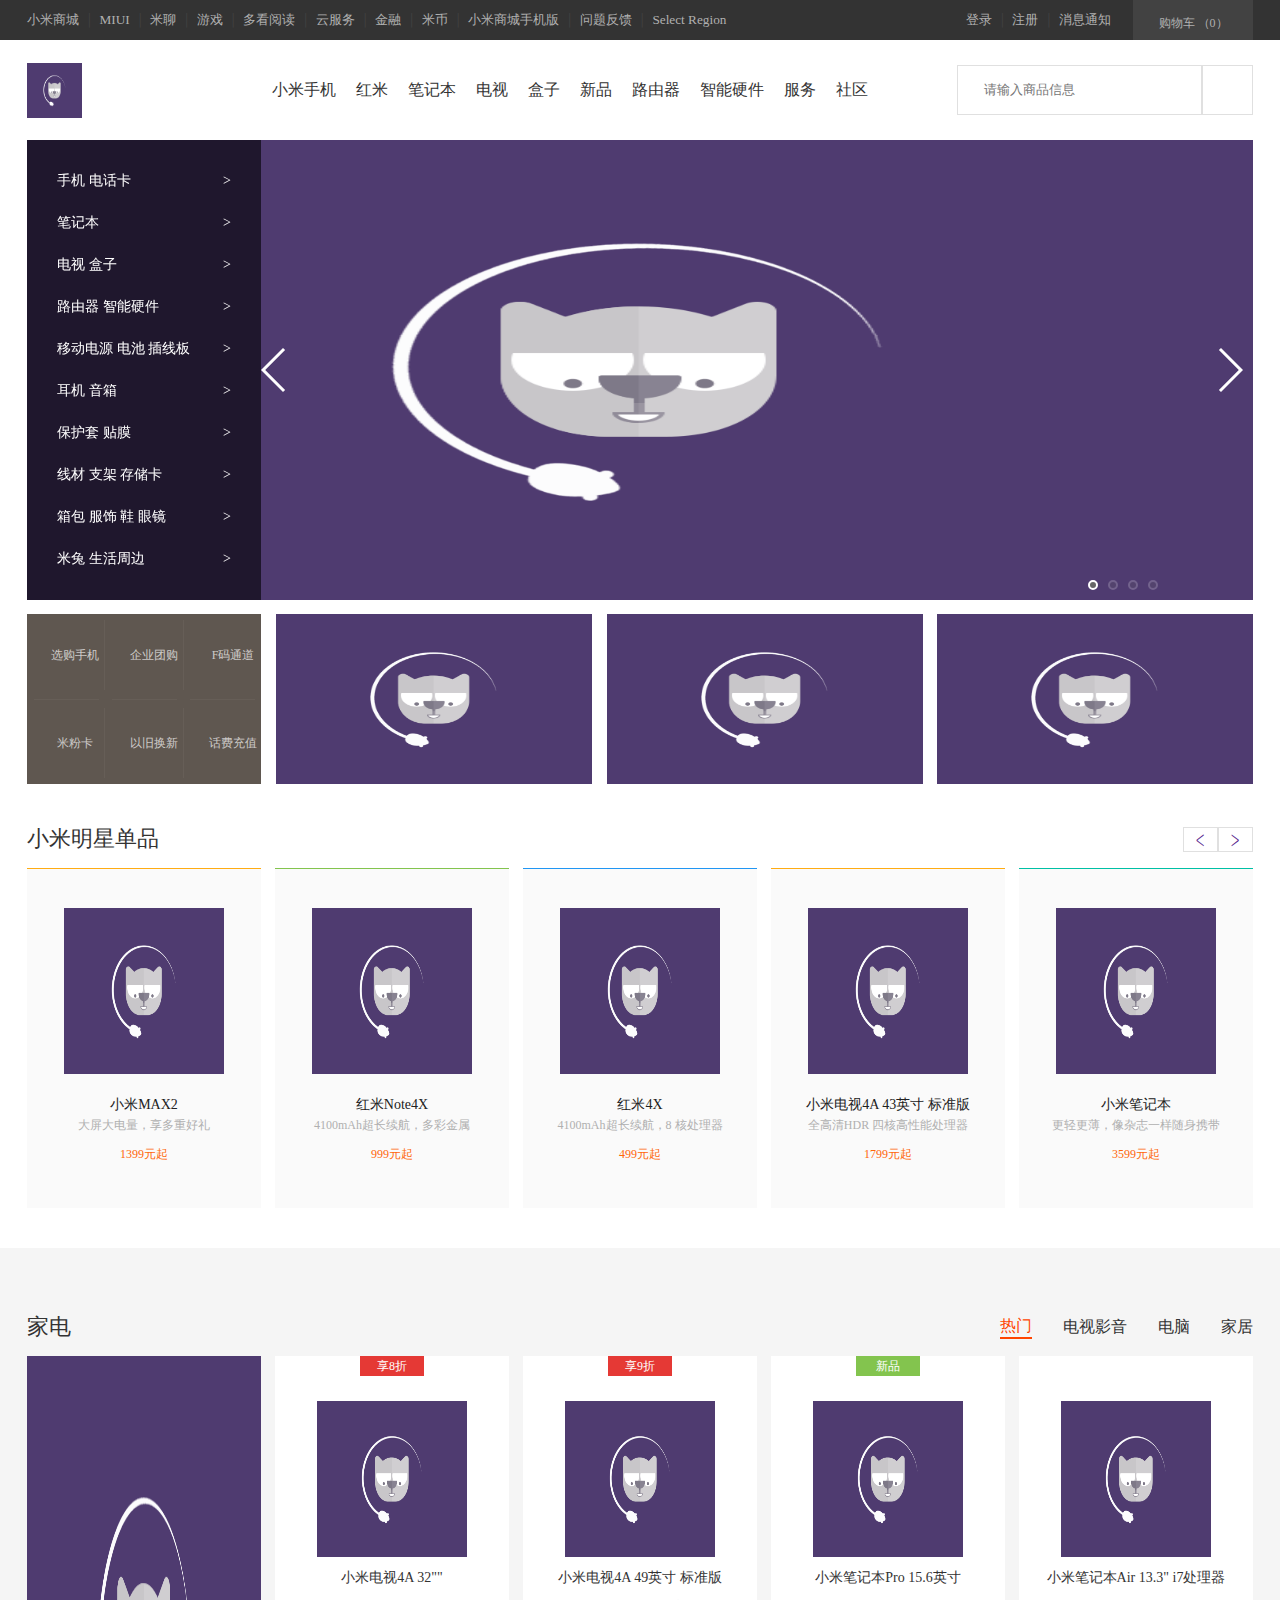
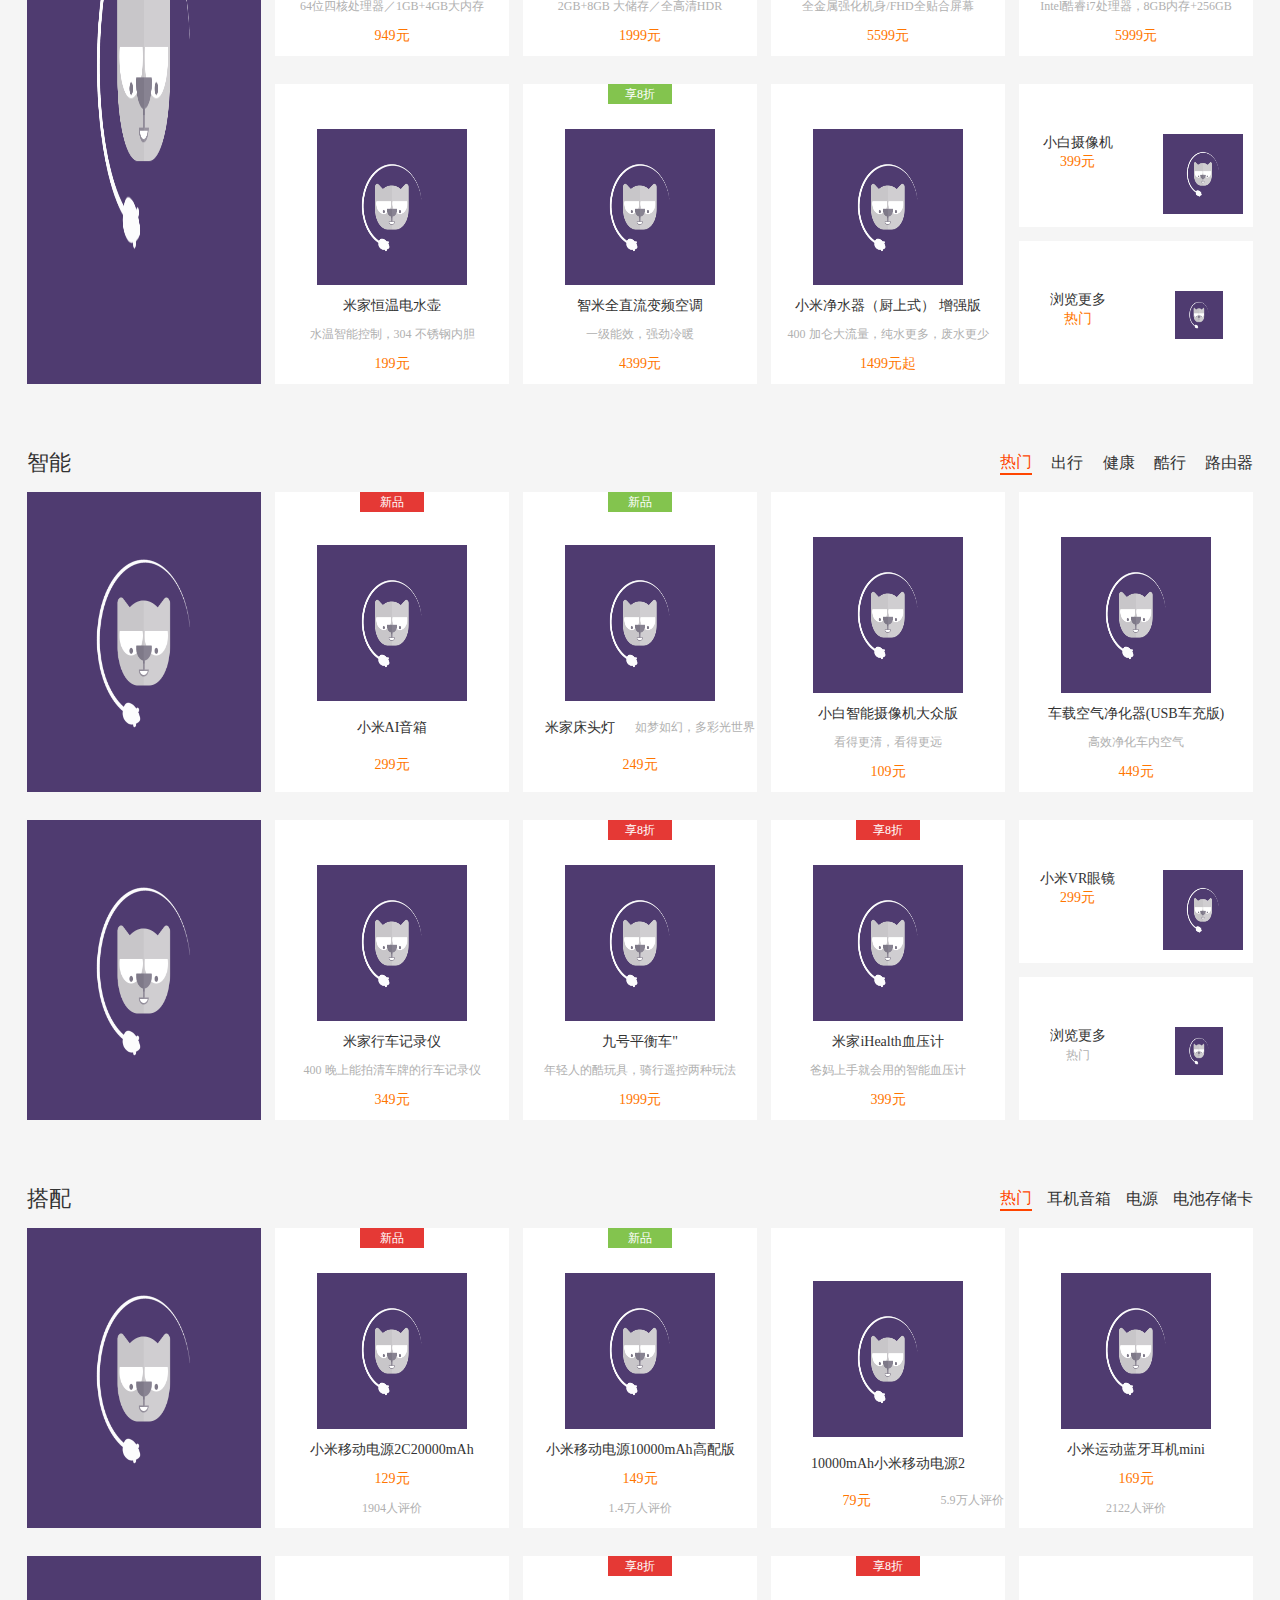
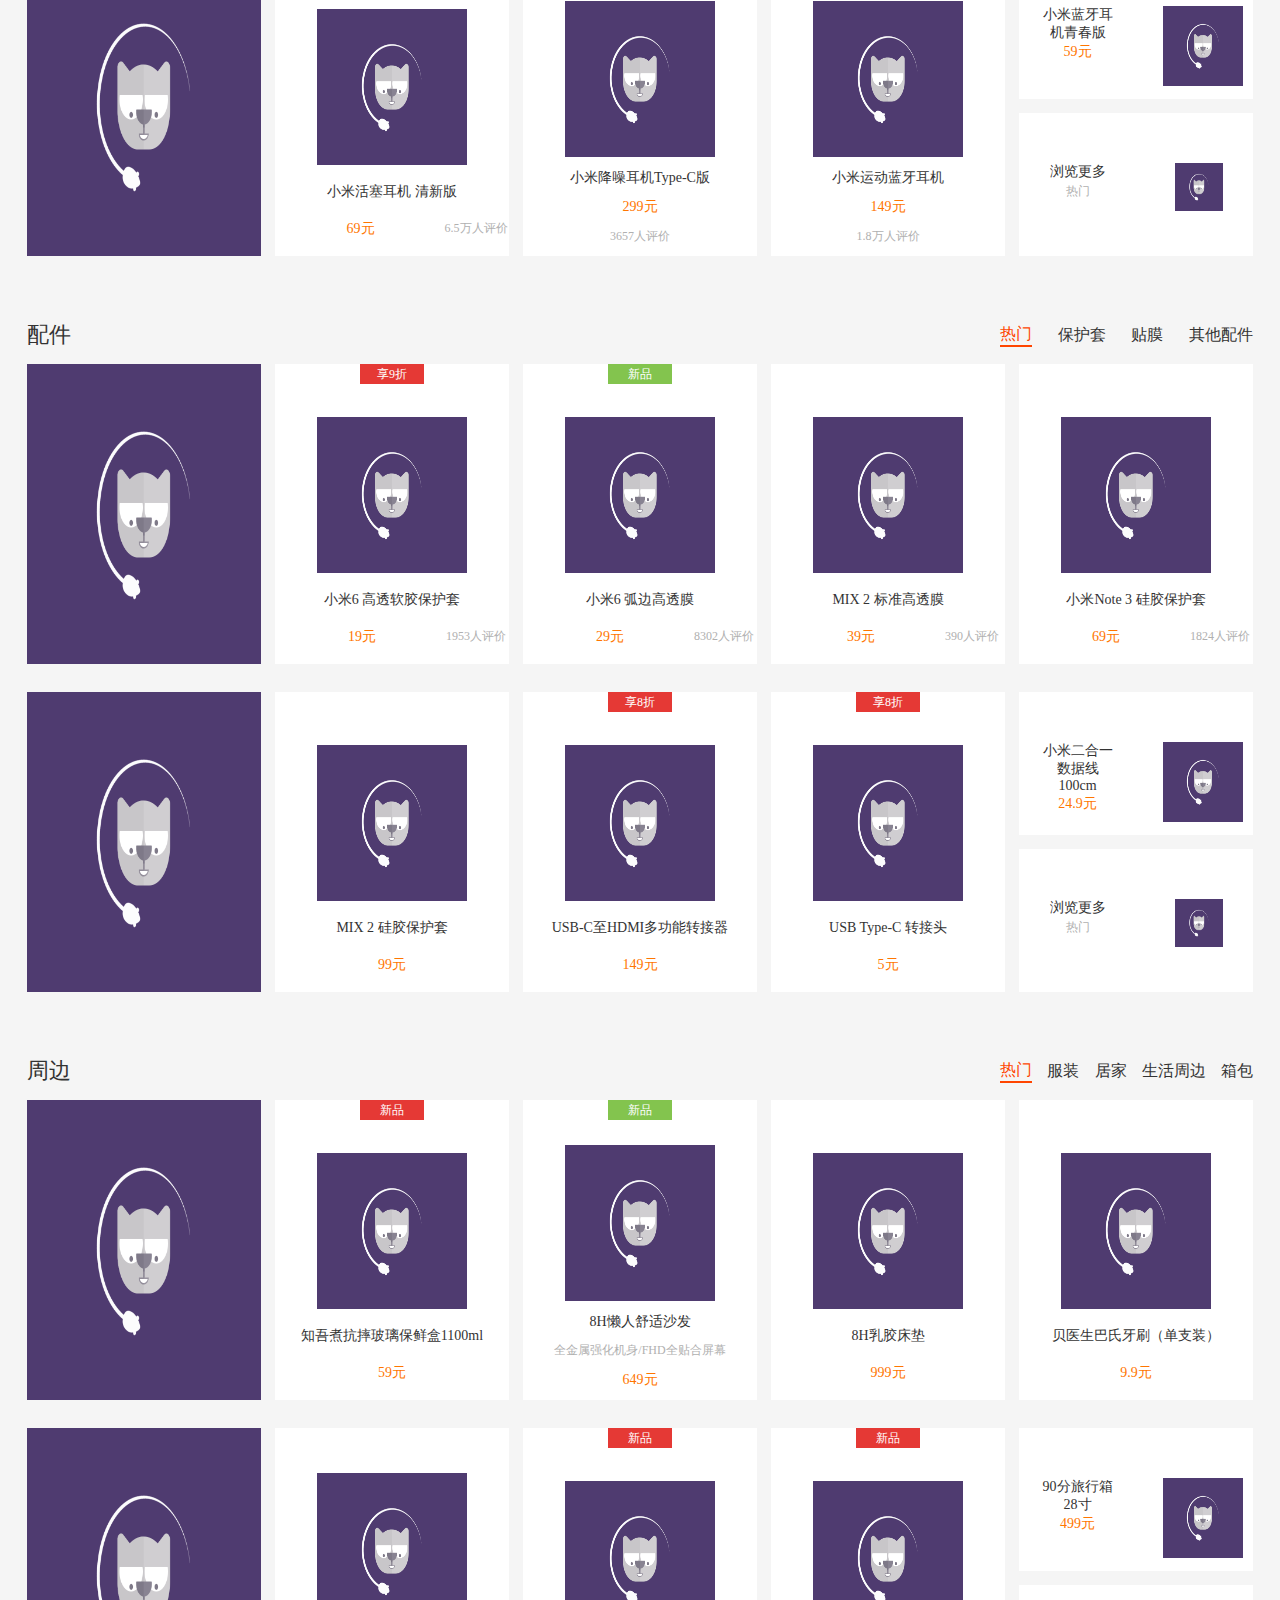
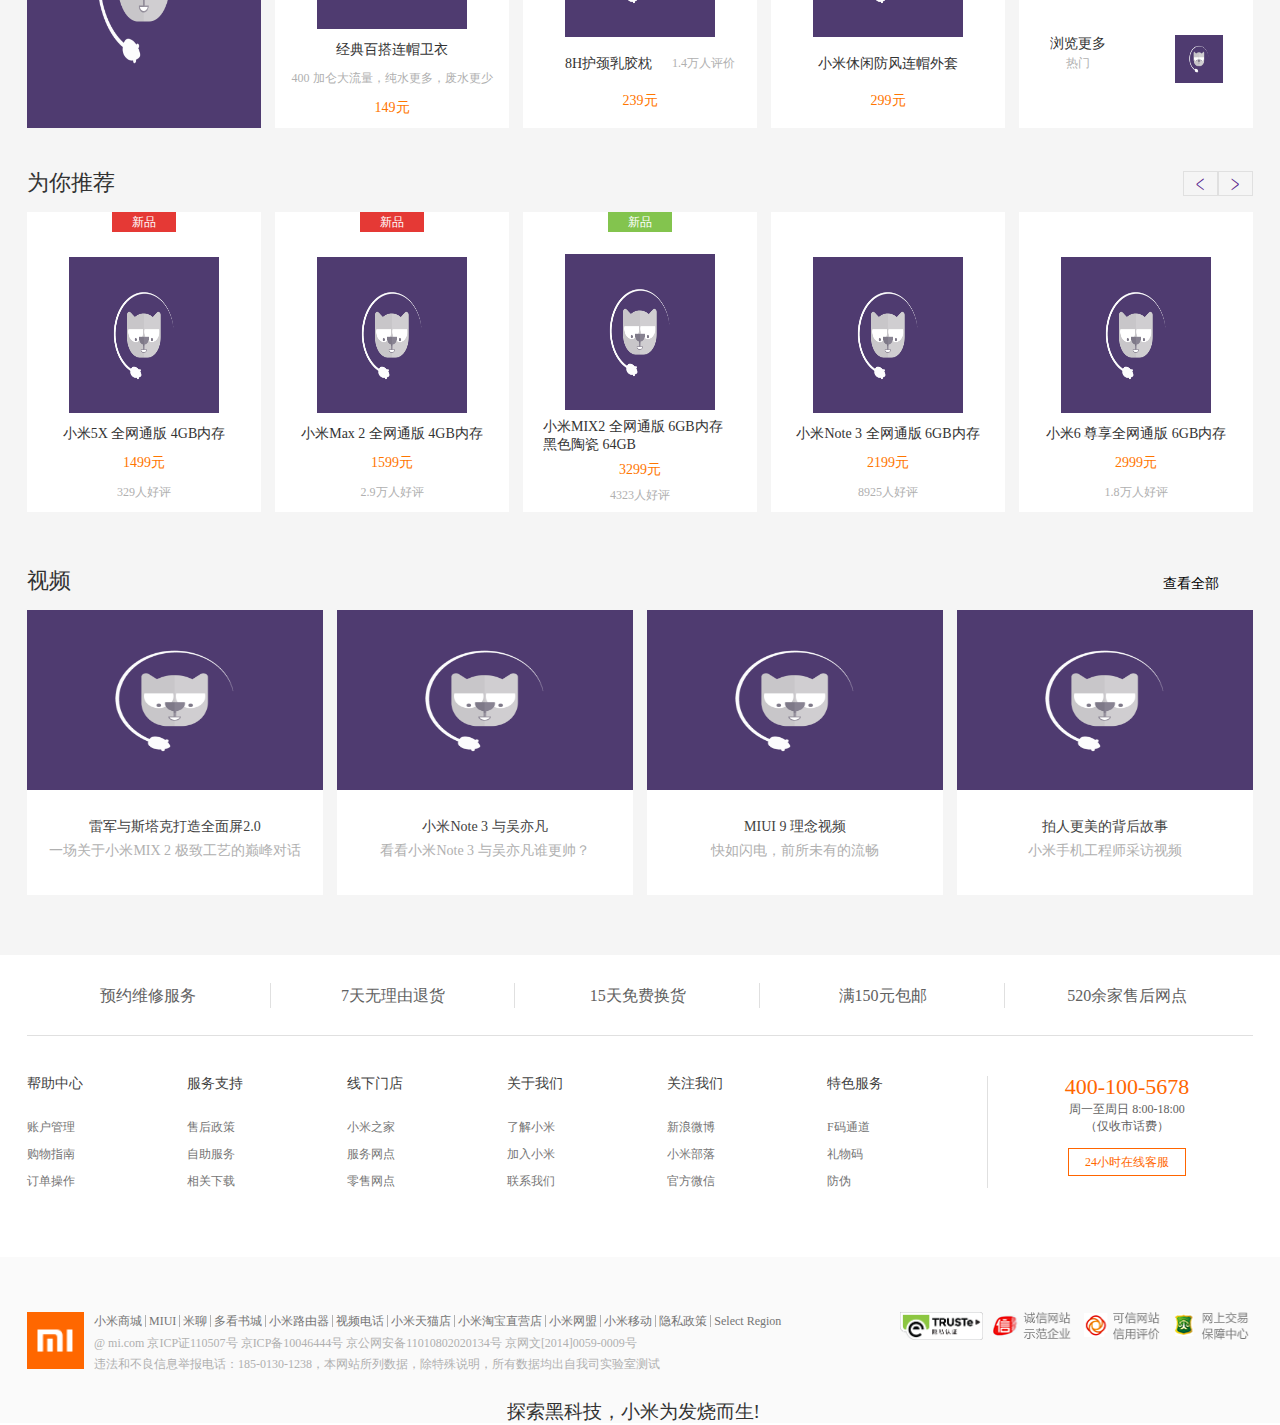
<file: index.html>
<!DOCTYPE html>
<html lang="en">
<head>
	<meta charset="UTF-8">
	<title>小米</title>
	<link rel="stylesheet" href="css/index.css">
	<link rel="stylesheet" href="css/base.css">
	<link rel="stylesheet" href="http://at.alicdn.com/t/font_461537_j7twhhekf2k2o6r.css">
	<link rel="stylesheet" href="css/swiper.min.css">
	<script src="js/jquery-min.js"></script>
	<script src="js/swiper.min.js"></script>
</head>
<body>
	<!-- 头部开始 -->
	<div class="head floor">
		<div class="head-neikuan">
			<div class="head-left">
				<h5 class="head-wenzi">小米商城</h5>
				<h5 class="head-shuxian">│</h5>
				<h5 class="head-wenzi">MIUI</h5>
				<h5 class="head-shuxian">│</h5>
				<h5 class="head-wenzi">米聊</h5>
				<h5 class="head-shuxian">│</h5>
				<h5 class="head-wenzi">游戏</h5>
				<h5 class="head-shuxian">│</h5>
				<h5 class="head-wenzi">多看阅读</h5>
				<h5 class="head-shuxian">│</h5>
				<h5 class="head-wenzi">云服务</h5>
				<h5 class="head-shuxian">│</h5>
				<h5 class="head-wenzi">金融</h5>
				<h5 class="head-shuxian">│</h5>
				<h5 class="head-wenzi">米币</h5>
				<h5 class="head-shuxian">│</h5>
				<h5 class="head-wenzi">小米商城手机版</h5>
				<h5 class="head-shuxian">│</h5>
				<h5 class="head-wenzi">问题反馈</h5>
				<h5 class="head-shuxian">│</h5>
				<h5 class="head-wenzi">Select Region</h5>
			</div>
			<div class="head-right">
				<h5 class="head-wenzi">登录</h5>
				<h5 class="head-shuxian">│</h5>
				<h5 class="head-wenzi">注册</h5>
				<h5 class="head-shuxian">│</h5>
				<h5 class="head-wenzi">消息通知</h5>
				<a href="" class="buy">
					<span class="iconfont icon-gouwuchekong"></span><!-- span用来引入文字 -->
					<span>购物车</span>
					<span>（0）</span>
				</a>
			</div>
		</div>
	</div>
	<!-- 头部结束 -->

	<!-- 导航开始 -->
	<div class="nav-neikuan floor">
		<div class="logo">
			<img attr="img/mi-logo.png"  src="img/dongtu.gif" alt="">
		</div>

		<div class="nav-wenzi">
			<a href="" class="nav-font">小米手机</a>
			<a href="" class="nav-font">红米</a>
			<a href="" class="nav-font">笔记本</a>
			<a href="" class="nav-font">电视</a>
			<a href="" class="nav-font">盒子</a>
			<a href="" class="nav-font">新品</a>
			<a href="" class="nav-font">路由器</a>
			<a href="" class="nav-font">智能硬件</a>
			<a href="" class="nav-font">服务</a>
			<a href="" class="nav-font">社区</a>
		</div>

		<div class="nav-search">
			<input type="text" placeholder="请输入商品信息" class="sousuo">
			<input type="button"  class="nav-btn iconfont" value="&#xe614;">
		</div>
	</div>
	<!-- 导航结束 -->

	<!-- banner开始 -->
	<div class="banner swiper-container floor">
	  <div class="swiper-wrapper">
		 <div class="banner-img swiper-slide">
			<img attr="img/y1.jpg "  src="img/dongtu.gif" alt="">
		 </div>
		 <div class="banner-img swiper-slide">
			<img attr="img/y2.jpg"  src="img/dongtu.gif"  alt="">
		 </div>
		 <div class="banner-img swiper-slide">
			<img attr="img/y3.jpg"  src="img/dongtu.gif"  alt="">
		 </div>
		 <div class="banner-img swiper-slide">
			<img attr="img/y4.jpg"   src="img/dongtu.gif" alt="">
		 </div>
      </div>

	  <div class="banner-nav">
			<div class="banner-item"><span>手机 电话卡</span><span> > </span></div>
			<div class="banner-item"><span>笔记本</span><span> > </span></div>
			<div class="banner-item"><span>电视 盒子</span><span> > </span></div>
            <div class="banner-item"><span>路由器 智能硬件</span><span> > </span></div>
			<div class="banner-item"><span>移动电源 电池 插线板</span><span> > </span></div>
			<div class="banner-item"><span>耳机 音箱</span><span> > </span></div>
			<div class="banner-item"><span>保护套 贴膜</span><span> > </span></div>
			<div class="banner-item"><span>线材 支架 存储卡</span><span> > </span></div>
			<div class="banner-item"><span>箱包 服饰 鞋 眼镜</span><span> > </span></div>
			<div class="banner-item"><span>米兔 生活周边</span><span> > </span></div>
	  </div>

	  <div class="banner-btn lbtn swiper-button-prev swiper-button-white "></div>
	  <div class="banner-btn rbtn swiper-button-next swiper-button-white "></div>

	  <ul class="banner-pages swiper-pagination" ><!--  type="disc" -->
			<!-- <li></li>
			<li></li>
			<li></li>
			<li></li>
			<li></li>
			<li></li>
			<li></li> -->
	  </ul>
	</div>
	<!-- banner结束 -->

	<!-- 列表开始 -->
	<div class="list floor">
		<div class="list-tu list-tu1">
			<div class="list-icon">
				<a href="" class="iconfont icon-xuangoushouji1"></a>
				<a href="">选购手机</a>
			</div>
			<div class="list-shuxian"></div>
			<div class="list-icon">
				<a href="" class="iconfont icon-liwu"></a>
				<a href="">企业团购</a>
			</div>
			<div class="list-shuxian"></div>
			<div class="list-icon">
				<a href="" class="iconfont icon-fma"></a>
				<a href="">F码通道</a>
			</div>

			<div class="list-shuxian1 list-shuxian2"></div>
			<div class="list-shuxian1 "></div>
			<div class="list-shuxian1 list-shuxian3"></div>

			<div class="list-icon">
				<a href="" class="iconfont icon-dianhuaqia"></a>
				<a href="">米粉卡</a>
			</div>
			<div class="list-shuxian"></div>
			<div class="list-icon">
				<a href="" class="iconfont icon-yijiuhuanxin"></a>
				<a href="">以旧换新</a>
			</div>
			<div class="list-shuxian"></div>
			<div class="list-icon">
				<a href="" class="iconfont icon-huafeichongzhi"></a>
				<a href="">话费充值</a>
			</div>
		</div>
		<a href="" class="list-tu list-tu3">
			<img attr="img/xmad_15094575641081_SxnJl.jpg"  src="img/dongtu.gif"  alt="">
		</a>
		<a href="" class="list-tu">
			<img attr="img/xmad_15067798057483_gquZc.jpg"  src="img/dongtu.gif" alt="">
		</a>
		<a href="" class="list-tu list-tu2">
			<img attr="img/xmad_15095081181632_veEwQ.jpg"  src="img/dongtu.gif" alt="">
		</a>
	</div>
	<!-- 列表结束 -->

	<!-- 单品开始 -->
	<div class="danpin floor">
		<div class="danpin-top">
			<div class="danpin-left">小米明星单品</div>
			<div class="danpin-right">
				<a href="">﹤</a>
				<a href="">﹥</a>
			</div>
		</div>

		<div class="danpin-bottom">
			<div class="danpin-contant">
				<a href="" class="danpin-tupian">
					<img attr="img/1.png" src="img/dongtu.gif" alt="">
				</a>
				<a href="" class="danpin-wenzi1">小米MAX2</a>
				<h5 class="danpin-wenzi2">大屏大电量，享多重好礼</h5>
				<h5 class="danpin-wenzi3">1399元起</h5>
			</div>

			<div class="danpin-contant danpin-contant1">
				<a href="" class="danpin-tupian">
					<img attr="img/2.png" src="img/dongtu.gif" alt="">
				</a>
				<a href="" class="danpin-wenzi1">红米Note4X</a>
				<h5 class="danpin-wenzi2">4100mAh超长续航，多彩金属</h5>
				<h5 class="danpin-wenzi3">999元起</h5>
			</div>

			<div class="danpin-contant danpin-contant2">
				<a href="" class="danpin-tupian">
					<img attr="img/3.png" src="img/dongtu.gif" alt="">
				</a>
				<a href="" class="danpin-wenzi1">红米4X</a>
				<h5 class="danpin-wenzi2">4100mAh超长续航，8 核处理器</h5>
				<h5 class="danpin-wenzi3">499元起</h5>
			</div>

			<div class="danpin-contant danpin-contant3">
				<a href="" class="danpin-tupian">
					<img attr="img/4.png" src="img/dongtu.gif" alt="">
				</a>
				<a href="" class="danpin-wenzi1">小米电视4A 43英寸 标准版</a>
				<h5 class="danpin-wenzi2">全高清HDR 四核高性能处理器</h5>
				<h5 class="danpin-wenzi3">1799元起</h5>
			</div>

			<div class="danpin-contant danpin-contant4">
				<a href="" class="danpin-tupian">
					<img attr="img/5.png" src="img/dongtu.gif" alt="">
				</a>
				<a href="" class="danpin-wenzi1">小米笔记本</a>
				<h5 class="danpin-wenzi2">更轻更薄，像杂志一样随身携带</h5>
				<h5 class="danpin-wenzi3">3599元起</h5>
			</div>
		</div>
	</div>
	<!-- 单品结束 -->

	<!-- 商品开始 -->
	<div class="goods">
		<!-- 家电开始 -->
		<div class="jiadian floor">
			<div class="jiadian-top">
				<h2>家电</h2>
				<div class="jiadian-wenzi">
					<a href="" class="jiadian-active">热门</a>
					<a href="">电视影音</a>
					<a href="">电脑</a>
					<a href="">家居</a>
				</div>
			</div>
        
			<div class="jiadian-bottom">
			    <div class="jiadian-left">
					<img attr="img/xmad_14950222431232_Twnyl.jpg" src="img/dongtu.gif"  alt="">
				</div>
				<div class="jiadian-right">
					<div class="jiadian-item">
						<div class="jiadian-item1">享8折</div>
						<a href="" class="jiadian-item2">
							<img attr="img/111.jpg" src="img/dongtu.gif" alt="">
						</a>
						<a href="" class="jiadian-item3">小米电视4A 32""</a>
						<span class="jiadian-item4">64位四核处理器／1GB+4GB大内存</span>
						<span class="jiadian-item5">949元</span>
						<a href="" class="jiadian-item6"></a>
					</div>
					<div class="jiadian-item">
						<div class="jiadian-item1">享9折</div>
						<a href="" class="jiadian-item2">
							<img attr="img/222.png" src="img/dongtu.gif" alt="">
						</a>
						<a href="" class="jiadian-item3">小米电视4A 49英寸 标准版</a>
						<span class="jiadian-item4">2GB+8GB 大储存／全高清HDR</span>
						<span class="jiadian-item5">1999元</span>
						<a href="" class="jiadian-item6"></a>
					</div>
					<div class="jiadian-item">
						<div class="jiadian-item1">新品</div>
						<a href="" class="jiadian-item2">
							<img attr="img/333.jpg" src="img/dongtu.gif" alt="">
						</a>
						<a href="" class="jiadian-item3">小米笔记本Pro 15.6英寸</a>
						<span class="jiadian-item4">全金属强化机身/FHD全贴合屏幕</span>
						<span class="jiadian-item5">5599元</span>
						<a href="" class="jiadian-item6"></a>
					</div>
					<div class="jiadian-item">
						<div class="jiadian-item1"></div>
						<a href="" class="jiadian-item2">
							<img attr="img/444.jpg" src="img/dongtu.gif" alt="">
						</a>
						<a href="" class="jiadian-item3">小米笔记本Air 13.3" i7处理器</a>
						<span class="jiadian-item4">Intel酷睿i7处理器，8GB内存+256GB</span>
						<span class="jiadian-item5">5999元</span>
						<a href="" class="jiadian-item6"></a>
					</div>
					<div class="jiadian-item">
						<div class="jiadian-item1">享8折</div>
						<a href="" class="jiadian-item2">
							<img attr="img/555.jpg" src="img/dongtu.gif" alt="">
						</a>
						<a href="" class="jiadian-item3">米家恒温电水壶</a>
						<span class="jiadian-item4">水温智能控制，304 不锈钢内胆</span>
						<span class="jiadian-item5">199元</span>
					</div>
					<div class="jiadian-item">
						<div class="jiadian-item1">享8折</div>
						<a href="" class="jiadian-item2">
							<img attr="img/666.jpg" src="img/dongtu.gif" alt="">
						</a>
						<a href="" class="jiadian-item3">智米全直流变频空调</a>
						<span class="jiadian-item4">一级能效，强劲冷暖</span>
						<span class="jiadian-item5">4399元</span>
					</div>
					<div class="jiadian-item">
						<div class="jiadian-item1">享8折</div>
						<a href="" class="jiadian-item2">
							<img attr="img/777.jpg" src="img/dongtu.gif" alt="">
						</a>
						<a href="" class="jiadian-item3">小米净水器（厨上式） 增强版</a>
						<span class="jiadian-item4">400 加仑大流量，纯水更多，废水更少</span>
						<span class="jiadian-item5">1499元起</span>
					</div>
					<div class="jiadian-items">
						<div class="jiadian-items1">
							<div class="jiadian-items2">
								<a href="" class="jiadian-item3">
									小白摄像机
								</a>
								<span class="jiadian-item5">399元</span>
							</div>
							<a href="" class="jiadian-items3">
								<img attr="img/888.jpg" src="img/dongtu.gif" alt="">
							</a>
						</div>

						<div class="jiadian-items1">
							<div class="jiadian-items2">
								<a href="" class="jiadian-item3">
									浏览更多
								</a>
								<span class="jiadian-item5">热门</span>
							</div>
							<div class="jiadian-items3 items4">
								<img attr="img/xiayige.jpg" src="img/dongtu.gif" alt="">
							</div>
						</div>
					</div>
				</div>
				<div class="jiadian-right">
					
				</div>	
			</div>
		</div>
		<!-- 家电结束 -->

        <!-- 智能开始 -->
		<div class="jiadian floor">
			<div class="jiadian-top">
				<h2>智能</h2>
				<div class="jiadian-wenzi">
					<a href="" class="jiadian-active">热门</a>
					<a href="">出行</a>
					<a href="">健康</a>
					<a href="">酷行</a>
					<a href="">路由器</a>
				</div>
			</div>

			<div class="jiadian-bottom">
				<div class="jiadian-right zhineng-right">
					<div class="jiadian-item">
							<img attr="img/a0.jpg" src="img/dongtu.gif" alt="">
					</div>

					<div class="jiadian-item">
						<div class="jiadian-item1">新品</div>
						<a href="" class="jiadian-item2">
							<img attr="img/a.jpg" src="img/dongtu.gif" alt="">
						</a>
						<a href="" class="jiadian-item3">小米AI音箱</a>
						<span class="jiadian-item4"></span>
						<span class="jiadian-item5">299元</span>
						<a href="" class="jiadian-item6"></a>
					</div>

					<div class="jiadian-item">
						<div class="jiadian-item1">新品</div>
						<a href="" class="jiadian-item2">
							<img attr="img/a1.jpg" src="img/dongtu.gif" alt="">
						</a>
						<a href="" class="jiadian-item3">米家床头灯</a>
						<span class="jiadian-item4">如梦如幻，多彩光世界</span>
						<span class="jiadian-item5">249元</span>
					</div>

					<div class="jiadian-item">
						<div class="jiadian-item1">新品</div>
						<a href="" class="jiadian-item2">
							<img attr="img/a2.jpg" src="img/dongtu.gif" alt="">
						</a>
						<a href="" class="jiadian-item3">小白智能摄像机大众版</a>
						<span class="jiadian-item4">看得更清，看得更远</span>
						<span class="jiadian-item5">109元</span>
						<a href="" class="jiadian-item6"></a>
					</div>

					<div class="jiadian-item">
						<div class="jiadian-item1">新品</div>
						<a href="" class="jiadian-item2">
							<img attr="img/a3.jpg" src="img/dongtu.gif" alt="">
						</a>
						<a href="" class="jiadian-item3">车载空气净化器(USB车充版)</a>
						<span class="jiadian-item4">高效净化车内空气</span>
						<span class="jiadian-item5">449元</span>
					</div>

					<div class="jiadian-item">
							<img attr="img/a4.jpg" src="img/dongtu.gif" alt="">
					</div>

					<div class="jiadian-item">
						<div class="jiadian-item1">享8折</div>
						<a href="" class="jiadian-item2">
							<img attr="img/a5.jpg" src="img/dongtu.gif" alt="">
						</a>
						<a href="" class="jiadian-item3">米家行车记录仪</a>
						<span class="jiadian-item4">400 晚上能拍清车牌的行车记录仪</span>
						<span class="jiadian-item5">349元</span>
					</div>

					<div class="jiadian-item">
						<div class="jiadian-item1">享8折</div>
						<a href="" class="jiadian-item2">
							<img attr="img/a6.jpg" src="img/dongtu.gif" alt="">
						</a>
						<a href="" class="jiadian-item3">九号平衡车"</a>
						<span class="jiadian-item4">年轻人的酷玩具，骑行遥控两种玩法</span>
						<span class="jiadian-item5">1999元</span>
						<a href="" class="jiadian-item6"></a>
					</div>

				    <div class="jiadian-item">
						<div class="jiadian-item1">享8折</div>
						<a href="" class="jiadian-item2">
							<img attr="img/a7.jpg" src="img/dongtu.gif" alt="">
						</a>
						<a href="" class="jiadian-item3">米家iHealth血压计</a>
						<span class="jiadian-item4">爸妈上手就会用的智能血压计</span>
						<span class="jiadian-item5">399元</span>
					</div>

					<div class="jiadian-items">
						<div class="jiadian-items1">
							<div class="jiadian-items2">
								<a href="" class="jiadian-item3">小米VR眼镜</a>
						        <span class="jiadian-item5">299元</span>
							</div>

							<div class="jiadian-items3">
								<img attr="img/a8.jpg" src="img/dongtu.gif" alt="">
							</div>
						</div>
						<div class="jiadian-items1">
							<div class="jiadian-items2">
								<a href="" class="jiadian-item3">浏览更多</a>
						        <span class="jiadian-item4">热门</span>
							</div>

							<div class="jiadian-items3 items4">
								<img attr="img/xiayige.jpg" src="img/dongtu.gif" alt="">
							</div>
						</div>
					</div>
				</div>
			</div>
		</div>
		<!-- 智能结束 -->

		<!-- 搭配开始 -->
		<div class="jiadian floor">
			<div class="jiadian-top">
				<h2>搭配</h2>
				<div class="jiadian-wenzi">
					<a href="" class="jiadian-active">热门</a>
					<a href="">耳机音箱</a>
					<a href="">电源</a>
					<a href="">电池存储卡</a>
				</div>
			</div>

			<div class="jiadian-bottom">
				<div class="jiadian-right zhineng-right">
					<div class="jiadian-item">
					   <img attr="img/b0.jpg" src="img/dongtu.gif" alt="">
					</div>

					<div class="jiadian-item">
						<div class="jiadian-item1">新品</div>
						<a href="" class="jiadian-item2">
							<img attr="img/b1.jpg" src="img/dongtu.gif" alt="">
						</a>
						<a href="" class="jiadian-item3">小米移动电源2C20000mAh</a>
						<span class="jiadian-item5">129元</span>
						<span class="jiadian-item4">1904人评价</span>
					</div>

					<div class="jiadian-item">
						<div class="jiadian-item1">新品</div>
						<a href="" class="jiadian-item2">
							<img attr="img/b2.jpg" src="img/dongtu.gif" alt="">
						</a>
						<a href="" class="jiadian-item3">小米移动电源10000mAh高配版</a>
						<span class="jiadian-item5">149元</span>
						<span class="jiadian-item4">1.4万人评价</span>
						<a href="" class="jiadian-item6"></a>
					</div>

					<div class="jiadian-item">
						<div class="jiadian-item1">享8折</div>
						<a href="" class="jiadian-item2">
							<img attr="img/a3.jpg" src="img/dongtu.gif" alt="">
						</a>
						<a href="" class="jiadian-item3">10000mAh小米移动电源2</a>
						<span class="jiadian-item5">79元</span>
						<span class="jiadian-item4">5.9万人评价</span>
					</div>

					<div class="jiadian-item">
						<div class="jiadian-item1">享8折</div>
						<a href="" class="jiadian-item2">
							<img attr="img/b4.jpg" src="img/dongtu.gif" alt="">
						</a>
						<a href="" class="jiadian-item3">  小米运动蓝牙耳机mini  </a>
						<span class="jiadian-item5">169元</span>
						<span class="jiadian-item4">2122人评价</span>
						<a href="" class="jiadian-item6"></a>
					</div>

					<div class="jiadian-item">
					    <img attr="img/b5.jpg" src="img/dongtu.gif" alt=""></a>
					</div>

					<div class="jiadian-item">
						<div class="jiadian-item1">享8折</div>
						<a href="" class="jiadian-item2">
							<img attr="img/b6.jpg" src="img/dongtu.gif" alt="">
						</a>
						<a href="" class="jiadian-item3">  小米活塞耳机 清新版  </a>
						<span class="jiadian-item5">69元</span>
						<span class="jiadian-item4">6.5万人评价</span>
						<a href="" class="jiadian-item6"></a>
					</div>

					<div class="jiadian-item">
						<div class="jiadian-item1">享8折</div>
						<a href="" class="jiadian-item2">
							<img attr="img/b7.jpg" src="img/dongtu.gif" alt="">
						</a>
						<a href="" class="jiadian-item3">小米降噪耳机Type-C版</a>
						<span class="jiadian-item5">299元</span>
						<span class="jiadian-item4">3657人评价</span>
					</div>

				    <div class="jiadian-item">
						<div class="jiadian-item1">享8折</div>
						<a href="" class="jiadian-item2">
							<img attr="img/b8.jpg" src="img/dongtu.gif" alt="">
						</a>
						<a href="" class="jiadian-item3">  小米运动蓝牙耳机  </a>
						<span class="jiadian-item5">149元</span>
						<span class="jiadian-item4">1.8万人评价</span>
						<a href="" class="jiadian-item6"></a>

					</div>

					<div class="jiadian-items">
						<div class="jiadian-items1">
							<div class="jiadian-items2">
								<a href="" class="jiadian-item3">小米蓝牙耳机青春版</a>
						        <span class="jiadian-item5">59元</span>
							</div>

							<div class="jiadian-items3">
								<img attr="img/b9.jpg" src="img/dongtu.gif" alt="">
							</div>
						</div>
						<div class="jiadian-items1">
							<div class="jiadian-items2">
								<a href="" class="jiadian-item3">浏览更多</a>
						        <span class="jiadian-item4">热门</span>
							</div>

							<div class="jiadian-items3 items4">
								<img attr="img/xiayige.jpg" src="img/dongtu.gif" alt="">
							</div>
						</div>
					</div>
				</div>
			</div>
		</div>
		<!-- 搭配结束 -->

        <!-- 配件开始 -->
        <div class="jiadian floor">
			<div class="jiadian-top">
				<h2>配件</h2>
				<div class="jiadian-wenzi">
					<a href="" class="jiadian-active">热门</a>
					<a href="">保护套</a>
					<a href="">贴膜</a>
					<a href="">其他配件</a>
				</div>
			</div>

			<div class="jiadian-bottom">
				<div class="jiadian-right zhineng-right">
					<div class="jiadian-item">
						<img attr="img/c0.jpg" src="img/dongtu.gif" alt="">
					</div>

					<div class="jiadian-item">
						<div class="jiadian-item1">享9折</div>
						<a href="" class="jiadian-item2">
							<img attr="img/c1.jpg" src="img/dongtu.gif" alt="">
						</a>
						<a href="" class="jiadian-item3">  小米6 高透软胶保护套  </a>
						<span class="jiadian-item5">19元</span>
						<span class="jiadian-item4">1953人评价</span>
						<a href="" class="jiadian-item6"></a>
					</div>

					<div class="jiadian-item">
						<div class="jiadian-item1">新品</div>
						<a href="" class="jiadian-item2">
							<img attr="img/c2.jpg" src="img/dongtu.gif" alt="">
						</a>
						<a href="" class="jiadian-item3">  小米6 弧边高透膜  </a>
						<span class="jiadian-item5">29元</span>
						<span class="jiadian-item4">8302人评价</span>
					</div>

					<div class="jiadian-item">
						<div class="jiadian-item1">享8折</div>
						<a href="" class="jiadian-item2">
							<img attr="img/c3.jpg" src="img/dongtu.gif" alt="">
						</a>
						<a href="" class="jiadian-item3">  MIX 2 标准高透膜  </a>
						<span class="jiadian-item5">39元</span>
						<span class="jiadian-item4">390人评价</span>
						<a href="" class="jiadian-item6"></a>
					</div>

					<div class="jiadian-item">
						<div class="jiadian-item1">享8折</div>
						<a href="" class="jiadian-item2">
							<img attr="img/c4.jpg" src="img/dongtu.gif" alt="">
						</a>
						<a href="" class="jiadian-item3">  小米Note 3  硅胶保护套  </a>
						<span class="jiadian-item5">69元</span>
						<span class="jiadian-item4">1824人评价</span>
					</div>

					<div class="jiadian-item">
						<img attr="img/c5.jpg" src="img/dongtu.gif" alt="">
					</div>

					<div class="jiadian-item">
						<div class="jiadian-item1">享8折</div>
						<a href="" class="jiadian-item2">
							<img attr="img/c6.jpg" src="img/dongtu.gif" alt="">
						</a>
						<a href="" class="jiadian-item3">  MIX 2 硅胶保护套  </a>
						<span class="jiadian-item5">99元</span>
						<a href="" class="jiadian-item6"></a>
					</div>

					<div class="jiadian-item">
						<div class="jiadian-item1">享8折</div>
						<a href="" class="jiadian-item2">
							<img attr="img/c7.jpg" src="img/dongtu.gif" alt="">
						</a>
						<a href="" class="jiadian-item3">USB-C至HDMI多功能转接器</a>
						<span class="jiadian-item5">149元</span>
					</div>

				    <div class="jiadian-item">
						<div class="jiadian-item1">享8折</div>
						<a href="" class="jiadian-item2">
							<img attr="img/c8.jpg" src="img/dongtu.gif" alt="">
						</a>
						<a href="" class="jiadian-item3">USB Type-C 转接头</a>
						<span class="jiadian-item5">5元</span>
						<a href="" class="jiadian-item6"></a>
					</div>

					<div class="jiadian-items">
						<div class="jiadian-items1">
							<div class="jiadian-items2">
								<a href="" class="jiadian-item3">小米二合一数据线100cm</a>
						        <span class="jiadian-item5">24.9元</span>
							</div>

							<div class="jiadian-items3">
								<img attr="img/c9.jpg" src="img/dongtu.gif" alt="">
							</div>
						</div>
						<div class="jiadian-items1">
							<div class="jiadian-items2">
								<a href="" class="jiadian-item3">浏览更多</a>
						        <span class="jiadian-item4">热门</span>
							</div>

							<div class="jiadian-items3 items4">
								<img attr="img/xiayige.jpg" src="img/dongtu.gif" alt="">
							</div>
						</div>
					</div>
				</div>
			</div>
		</div>
		<!-- 配件结束 -->

		<!-- 周边开始 -->
		<div class="jiadian floor">
			<div class="jiadian-top">
				<h2>周边</h2>
				<div class="jiadian-wenzi">
					<a href="" class="jiadian-active">热门</a>
					<a href="">服装</a>
					<a href="">居家</a>
					<a href="">生活周边</a>
					<a href="">箱包</a>
				</div>
			</div>

			<div class="jiadian-bottom">
				<div class="jiadian-right zhineng-right">
					<div class="jiadian-item">
						<img attr="img/d0.jpg" src="img/dongtu.gif" alt="">
					</div>

					<div class="jiadian-item">
						<div class="jiadian-item1">新品</div>
						<a href="" class="jiadian-item2">
							<img attr="img/d1.jpg" src="img/dongtu.gif" alt="">
						</a>
						<a href="" class="jiadian-item3">知吾煮抗摔玻璃保鲜盒1100ml</a>
						<span class="jiadian-item5">59元</span>
					</div>

					<div class="jiadian-item">
						<div class="jiadian-item1">新品</div>
						<a href="" class="jiadian-item2">
							<img attr="img/d2.jpg" src="img/dongtu.gif" alt="">
						</a>
						<a href="" class="jiadian-item3">8H懒人舒适沙发</a>
						<span class="jiadian-item4">全金属强化机身/FHD全贴合屏幕</span>
						<span class="jiadian-item5">649元</span>
						<a href="" class="jiadian-item6"></a>
					</div>

					<div class="jiadian-item">
						<div class="jiadian-item1">新品</div>
						<a href="" class="jiadian-item2">
							<img attr="img/d3.jpg" src="img/dongtu.gif" alt="">
						</a>
						<a href="" class="jiadian-item3">8H乳胶床垫</a>
						<span class="jiadian-item5">999元</span>
					</div>

					<div class="jiadian-item">
						<div class="jiadian-item1">新品</div>
						<a href="" class="jiadian-item2">
							<img attr="img/d4.jpg" src="img/dongtu.gif" alt="">
						</a>
						<a href="" class="jiadian-item3">贝医生巴氏牙刷（单支装） </a>
						<span class="jiadian-item5">9.9元</span>
						<a href="" class="jiadian-item6"></a>
					</div>

					<div class="jiadian-item">
						<img attr="img/d5.jpg" src="img/dongtu.gif" alt="">
					</div>

					<div class="jiadian-item">
						<div class="jiadian-item1">新品</div>
						<a href="" class="jiadian-item2">
							<img attr="img/d6.jpg" src="img/dongtu.gif" alt="">
						</a>
						<a href="" class="jiadian-item3">经典百搭连帽卫衣</a>
						<span class="jiadian-item4">400 加仑大流量，纯水更多，废水更少</span>
						<span class="jiadian-item5">149元</span>
					</div>

					<div class="jiadian-item">
						<div class="jiadian-item1">新品</div>
						<a href="" class="jiadian-item2">
							<img attr="img/d7.jpg" src="img/dongtu.gif" alt="">
						</a>
						<a href="" class="jiadian-item3">8H护颈乳胶枕</a>
						<span class="jiadian-item4">1.4万人评价</span>
						<span class="jiadian-item5">239元</span>
						<a href="" class="jiadian-item6"></a>
					</div>

				    <div class="jiadian-item">
						<div class="jiadian-item1">新品</div>
						<a href="" class="jiadian-item2">
							<img attr="img/d8.jpg" src="img/dongtu.gif" alt="">
						</a>
						<a href="" class="jiadian-item3">小米休闲防风连帽外套</a>
						<span class="jiadian-item5">299元</span>
					</div>

					<div class="jiadian-items">
						<div class="jiadian-items1">
							<div class="jiadian-items2">
								<a href="" class="jiadian-item3">90分旅行箱28寸 </a>
						        <span class="jiadian-item5">499元</span>
							</div>

							<div class="jiadian-items3">
								<img attr="img/d9.jpg" src="img/dongtu.gif" alt="">
							</div>
						</div>
						<div class="jiadian-items1">
							<div class="jiadian-items2">
								<a href="" class="jiadian-item3">浏览更多</a>
						        <span class="jiadian-item4">热门</span>
							</div>

							<div class="jiadian-items3 items4">
								<img attr="img/xiayige.jpg" src="img/dongtu.gif" alt="">
							</div>
						</div>
					</div>
				</div>
			</div>
		</div>
		<!-- 周边结束 -->

		<!-- 推荐开始 -->
		<div class="danpin tuijian floor">
		  <div class="danpin-top">
			<div class="danpin-left">为你推荐</div>
			<div class="danpin-right">
				<a href="">﹤</a>
				<a href="">﹥</a>
			</div>
		  </div>

		  <div class="jiadian-bottom">
				<div class="jiadian-right zhineng-right">
					<div class="jiadian-item">
						<div class="jiadian-item1">新品</div>
						<a href="" class="jiadian-item2">
							<img attr="img/e0.jpg" src="img/dongtu.gif" alt="">
						</a>
						<a href="" class="jiadian-item3"> 小米5X 全网通版 4GB内存 </a>
						<span class="jiadian-item5">1499元</span>
						<span class="jiadian-item4">329人好评</span>
					</div>

					<div class="jiadian-item">
						<div class="jiadian-item1">新品</div>
						<a href="" class="jiadian-item2">
							<img attr="img/e1.jpg" src="img/dongtu.gif" alt="">
						</a>
						<a href="" class="jiadian-item3"> 小米Max 2 全网通版 4GB内存 </a>
						<span class="jiadian-item5">1599元</span>
						<span class="jiadian-item4">   2.9万人好评    </span>
					</div>

					<div class="jiadian-item">
						<div class="jiadian-item1">新品</div>
						<a href="" class="jiadian-item2">
							<img attr="img/e2.jpg" src="img/dongtu.gif" alt="">
						</a>
						<a href="" class="jiadian-item3"> 小米MIX2 全网通版 6GB内存 黑色陶瓷 64GB </a>
						<span class="jiadian-item5">3299元</span>
						<span class="jiadian-item4">   4323人好评    </span>
					</div>

					<div class="jiadian-item">
						<div class="jiadian-item1">新品</div>
						<a href="" class="jiadian-item2">
							<img attr="img/e3.jpg" src="img/dongtu.gif" alt="">
						</a>
						<a href="" class="jiadian-item3"> 小米Note 3 全网通版 6GB内存 </a>
						<span class="jiadian-item5">2199元</span>
						<span class="jiadian-item4">   8925人好评    </span>
					</div>

					<div class="jiadian-item">
						<div class="jiadian-item1">新品</div>
						<a href="" class="jiadian-item2">
							<img attr="img/e4.jpg" src="img/dongtu.gif" alt="">
						</a>
						<a href="" class="jiadian-item3"> 小米6 尊享全网通版 6GB内存 </a>
						<span class="jiadian-item5">2999元</span>
						<span class="jiadian-item4">   1.8万人好评    </span>
					</div>

				</div>
		  </div>
	    </div>
	    <!-- 推荐结束 -->

	    <!-- 视频开始 -->
	    <div class="video floor">
	    	<div class="danpin-top">
			    <div class="danpin-left">视频</div>
			    <div class="video-right">
				  <a href="">查看全部</a>
				  <a href="" class="iconfont icon-fanhui1"></a>
			    </div>
			</div>
            <div class="video-bottom">
            	<div class="video-item">
            		<div class="video-item1">
            			<img attr="img/f0.jpg" src="img/dongtu.gif" alt="">
            			<a href="" class="iconfont icon-bofang1 play"></a>
            		</div>
            		<a href="" class="video-item2">雷军与斯塔克打造全面屏2.0</a>
            		<h5="" class="video-item3">一场关于小米MIX 2 极致工艺的巅峰对话</h5>
            	</div>

            	<div class="video-item">
            		<div class="video-item1">
            			<img attr="img/f1.jpg" src="img/dongtu.gif" alt="">
            			<a href="" class="iconfont icon-bofang1 play"></a>
            		</div>
            		<a href="" class="video-item2">小米Note 3 与吴亦凡</a>
            		<h5="" class="video-item3">看看小米Note 3 与吴亦凡谁更帅？</h5>
            	</div>

            	<div class="video-item">
            		<div class="video-item1">
            			<img attr="img/f2.jpg" src="img/dongtu.gif" alt="">
            			<a href="" class="iconfont icon-bofang1 play"></a>
            		</div>
            		<a href="" class="video-item2">MIUI 9 理念视频</a>
            		<h5="" class="video-item3">快如闪电，前所未有的流畅</h5>
            	</div> 
            	
            	<div class="video-item video-items">
            		<div class="video-item1">
            			<img attr="img/f3.jpg" src="img/dongtu.gif" alt="">
            			<a href="" class="iconfont icon-bofang1 play"></a>
            		</div>
            		<a href="" class="video-item2">拍人更美的背后故事</a>
            		<h5="" class="video-item3">小米手机工程师采访视频</h5>
            	</div>

            </div> 
	    </div>
	    <!-- 视频结束 -->
	</div>
	<!-- 商品结束 -->

	<!-- 站点开始 -->
	<div class="dibu">
		<div class="dibu-top">
			<div class="dibu-icon">
				<a href class="iconfont icon-weixiu"=""></a>
				<a href="">预约维修服务</a>
			</div>
			<div class="dibu-shuxian"></div>

			<div class="dibu-icon">
				<a href class="iconfont icon-qitianwuliyou"=""></a>
				<a href="">7天无理由退货</a>
			</div>
			<div class="dibu-shuxian"></div>

			<div class="dibu-icon">
				<a href class="iconfont icon-15tian"=""></a>
				<a href="">15天免费换货</a>
			</div>
			<div class="dibu-shuxian"></div>

			<div class="dibu-icon">
				<a href class="iconfont icon-liwu"=""></a>
				<a href="">满150元包邮</a>
			</div>
			<div class="dibu-shuxian"></div>

			<div class="dibu-icon">
				<a href class="iconfont icon-iconfontdingwei"=""></a>
				<a href="">520余家售后网点</a>
			</div>
		</div>

		<div class="dibu-hengxian"></div>

		<div class="dibu-bottom">
			<div class="dibu-left">
				<div class="dibu-left-item">
				<span>帮助中心</span>					
				</div>

				<div class="dibu-left-itme1">
				<a href="">账户管理</a>
				<a href="">购物指南</a>
				<a href="">订单操作</a>					
				</div>				
			</div>

			<div class="dibu-left">
				<div class="dibu-left-item">
				<span>服务支持</span>					
				</div>

				<div class="dibu-left-itme1">
				<a href="">售后政策</a>
				<a href="">自助服务</a>
				<a href="">相关下载</a>					
				</div>				
			</div>

			<div class="dibu-left">
				<div class="dibu-left-item">
				<span>线下门店</span>					
				</div>

				<div class="dibu-left-itme1">
				<a href="">小米之家</a>
				<a href="">服务网点</a>
				<a href="">零售网点</a>					
				</div>				
			</div>

			<div class="dibu-left">
				<div class="dibu-left-item">
				<span>关于我们</span>					
				</div>

				<div class="dibu-left-itme1">
				<a href="">了解小米</a>
				<a href="">加入小米</a>
				<a href="">联系我们</a>					
				</div>				
			</div>

			<div class="dibu-left">
				<div class="dibu-left-item">
				<span>关注我们</span>					
				</div>

				<div class="dibu-left-itme1">
				<a href="">新浪微博</a>
				<a href="">小米部落</a>
				<a href="">官方微信</a>					
				</div>				
			</div>

			<div class="dibu-left">
				<div class="dibu-left-item">
				<span>特色服务</span>					
				</div>

				<div class="dibu-left-itme1">
				<a href="">F码通道</a>
				<a href="">礼物码</a>
				<a href="">防伪</a>					
				</div>				
			</div>

			<div class="dibu-shuxian1"></div>

			<div class="dibu-right">
				<div class="dibu-right-item">
				<span>400-100-5678</span>					
				</div>

                <div class="dibu-right-item1">
                <span>周一至周日 8:00-18:00</span>	
                </div>

                <div class="dibu-right-item2">
                <span>（仅收市话费）</span>	
                </div>

                <div class="dibu-right-item2 item3">
 					<a href="" class="iconfont icon-xinxi item4"></a>
					<a href="" class="zhandian-right-item1 item5">24小时在线客服</a>	
                </div>                
               				
			</div>
		</div>
	</div>
	<!-- 站点结束 -->

	<!-- 最终开始 -->
	<div class="zuizhong">
		<div class="zuizhong-neirong">
			<div class="zuizhong-logo-hezi">
				<img src="img/mi-logo.png" alt="" class="zuizhong-logo">
			</div>
			<div class="zuizhong-wenzi1-box00">
				<div class="zuizhong-wenzi1-box1">
					<a href="" class="zuizhong-wenzi1">小米商城</a>
				</div>
				<div class="zuizhongshuxian"></div>
				<div class="zuizhong-wenzi1-box1">
					<a href="" class="zuizhong-wenzi1">MIUI</a>
				</div>
				<div class="zuizhongshuxian"></div>
				<div class="zuizhong-wenzi1-box1">
					<a href="" class="zuizhong-wenzi1">米聊</a>
				</div>
				<div class="zuizhongshuxian"></div>
				<div class="zuizhong-wenzi1-box1">
					<a href="" class="zuizhong-wenzi1">多看书城</a>
				</div>
				<div class="zuizhongshuxian"></div>
				<div class="zuizhong-wenzi1-box1">
					<a href="" class="zuizhong-wenzi1">小米路由器</a>
				</div>
				<div class="zuizhongshuxian"></div>
				<div class="zuizhong-wenzi1-box1">
					<a href="" class="zuizhong-wenzi1">视频电话</a>
				</div>
				<div class="zuizhongshuxian"></div>
				<div class="zuizhong-wenzi1-box1">
					<a href="" class="zuizhong-wenzi1">小米天猫店</a>
				</div>
				<div class="zuizhongshuxian"></div>
				<div class="zuizhong-wenzi1-box1">
					<a href="" class="zuizhong-wenzi1">小米淘宝直营店</a>
				</div>
				<div class="zuizhongshuxian"></div>
				<div class="zuizhong-wenzi1-box1">
					<a href="" class="zuizhong-wenzi1">小米网盟</a>
				</div>
				<div class="zuizhongshuxian"></div>
				<div class="zuizhong-wenzi1-box1">
					<a href="" class="zuizhong-wenzi1">小米移动</a>
				</div>
				<div class="zuizhongshuxian"></div>
				<div class="zuizhong-wenzi1-box1">
					<a href="" class="zuizhong-wenzi1">隐私政策</a>
				</div>
				<div class="zuizhongshuxian"></div>
				<div class="zuizhong-wenzi1-box1">
					<a href="" class="zuizhong-wenzi1">Select Region</a>
				</div>	
			</div>
			<div class="zuizhong-right-box">
				<div class="xiaolianjie">
					<img src="img/z6.png" alt="" class="xiaolianjie-i">
					<img src="img/z5.png" alt="" class="xiaolianjie-i">
					<img src="img/z4.png" alt="" class="xiaolianjie-i">
					<img src="img/z3.png" alt="" class="xiaolianjie-i">
				</div>
			</div>
			<div class="zuizhong-wenzi1-box01">
				<div class="shengming">@
					<a href="" class="zuizhong-lianjie">mi.com</a>
					京ICP证110507号 
					<a href="" class="zuizhong-lianjie">京ICP备10046444号</a>
					<a href="" class="zuizhong-lianjie">京公网安备11010802020134号</a>
					<a href="" class="zuizhong-lianjie">京网文[2014]0059-0009号</a>
				</div>
				<div class="weifa">违法和不良信息举报电话：185-0130-1238，本网站所列数据，除特殊说明，所有数据均出自我司实验室测试
				</div>
			</div>
		</div>
		<div class="fashao">探索黑科技，小米为发烧而生!</div>
	</div>	
	<!-- 最终结束 -->
</body>
</html>
<script> 
var mySwiper = new Swiper('.swiper-container', {
	autoplay: 1200,//可选选项，自动滑动
	effect : 'fade',
	pagination : '.swiper-pagination',
	prevButton:'.swiper-button-prev',
	nextButton:'.swiper-button-next',
	loop : true,
})

let floor = document.querySelectorAll(".floor");
document.onscroll = function(){
	var scrollTop=0; 
	if(document.documentElement&&document.documentElement.scrollTop){ 
	scrollTop=document.documentElement.scrollTop; 
	}else if(document.body){ 
	scrollTop=document.body.scrollTop; 
	} 
	for(let i = 0;i < floor.length;i++){
		if(scrollTop > floor[i].offsetTop - 300){
			var images=$('img',floor[i]);//获取该楼层中所有的图片
			for(var j=0;j<images.length;j++){//将该楼层所有的图片路径转换为相应attr属性中的路径值
				var attr=images[j].getAttribute('attr');
				images[j].setAttribute('src',attr);
				images.src=attr;     
			}
		}
	}
}

</script>
</file>
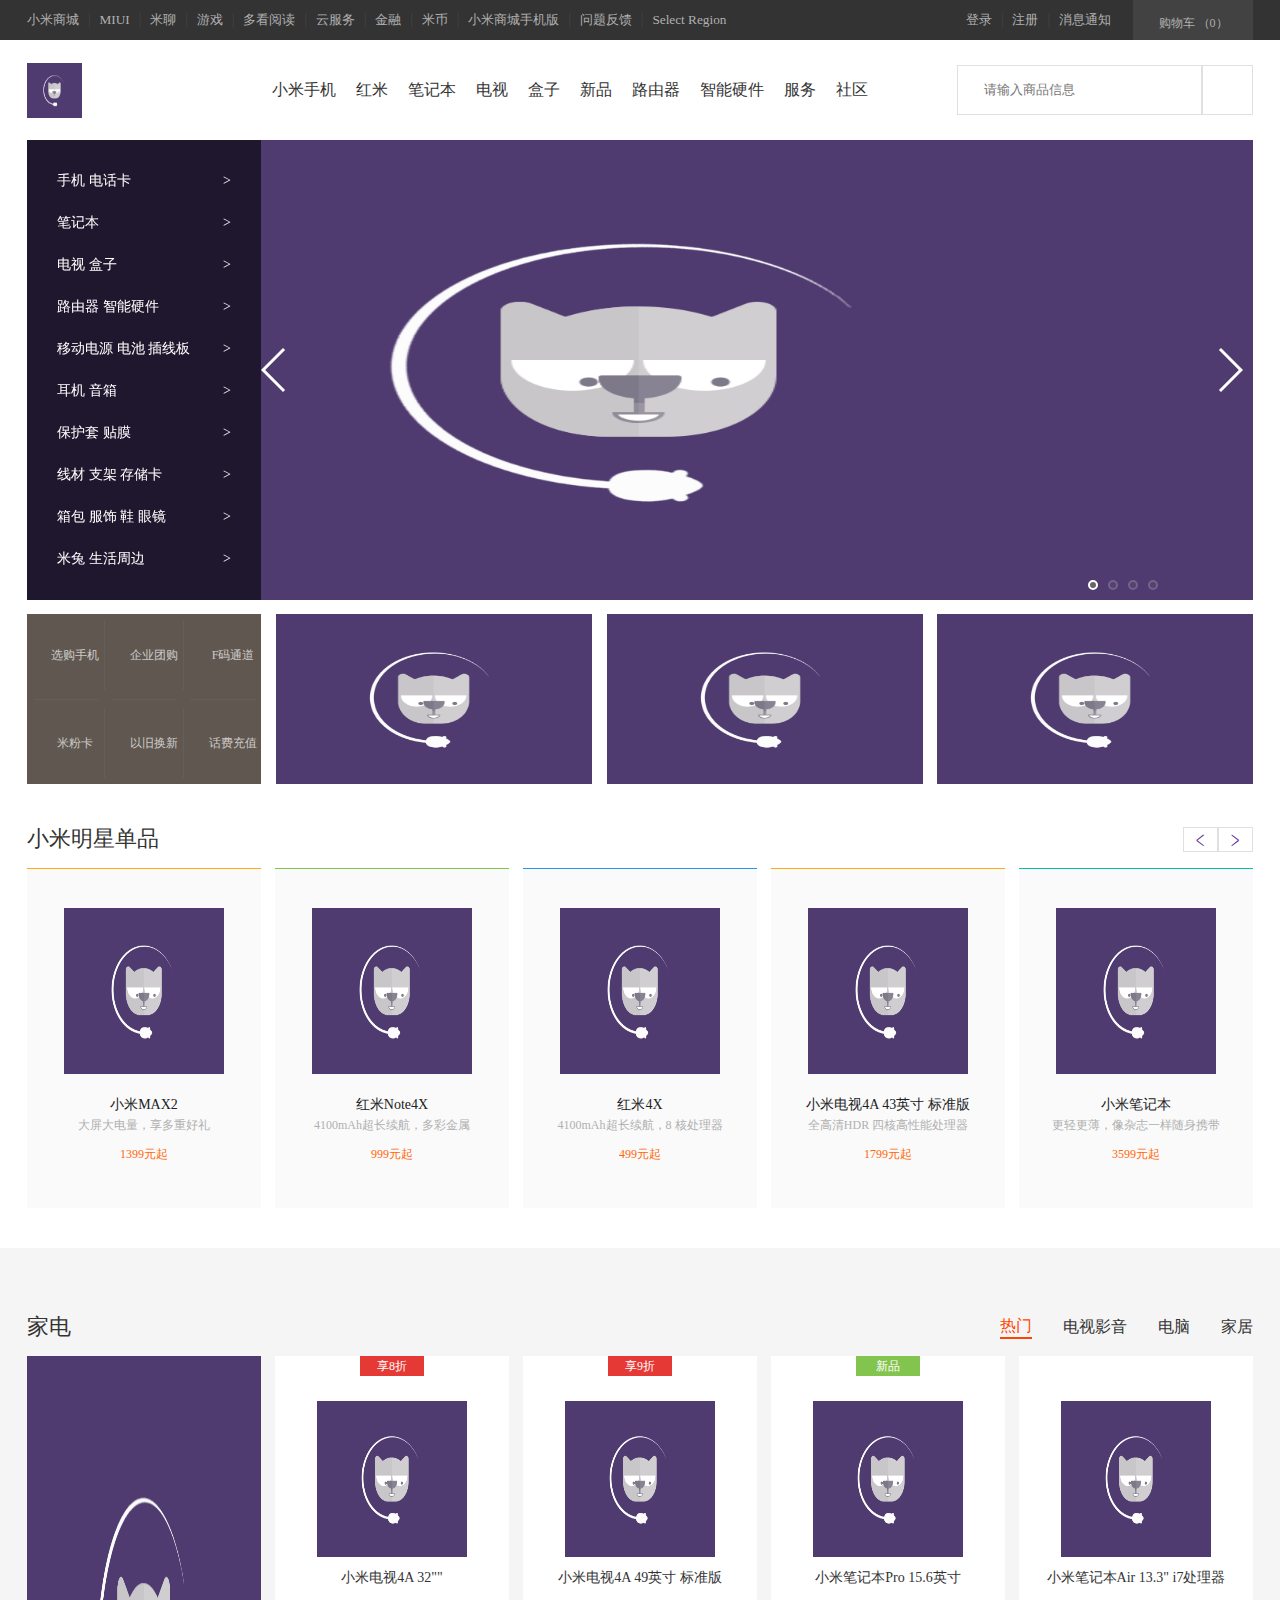
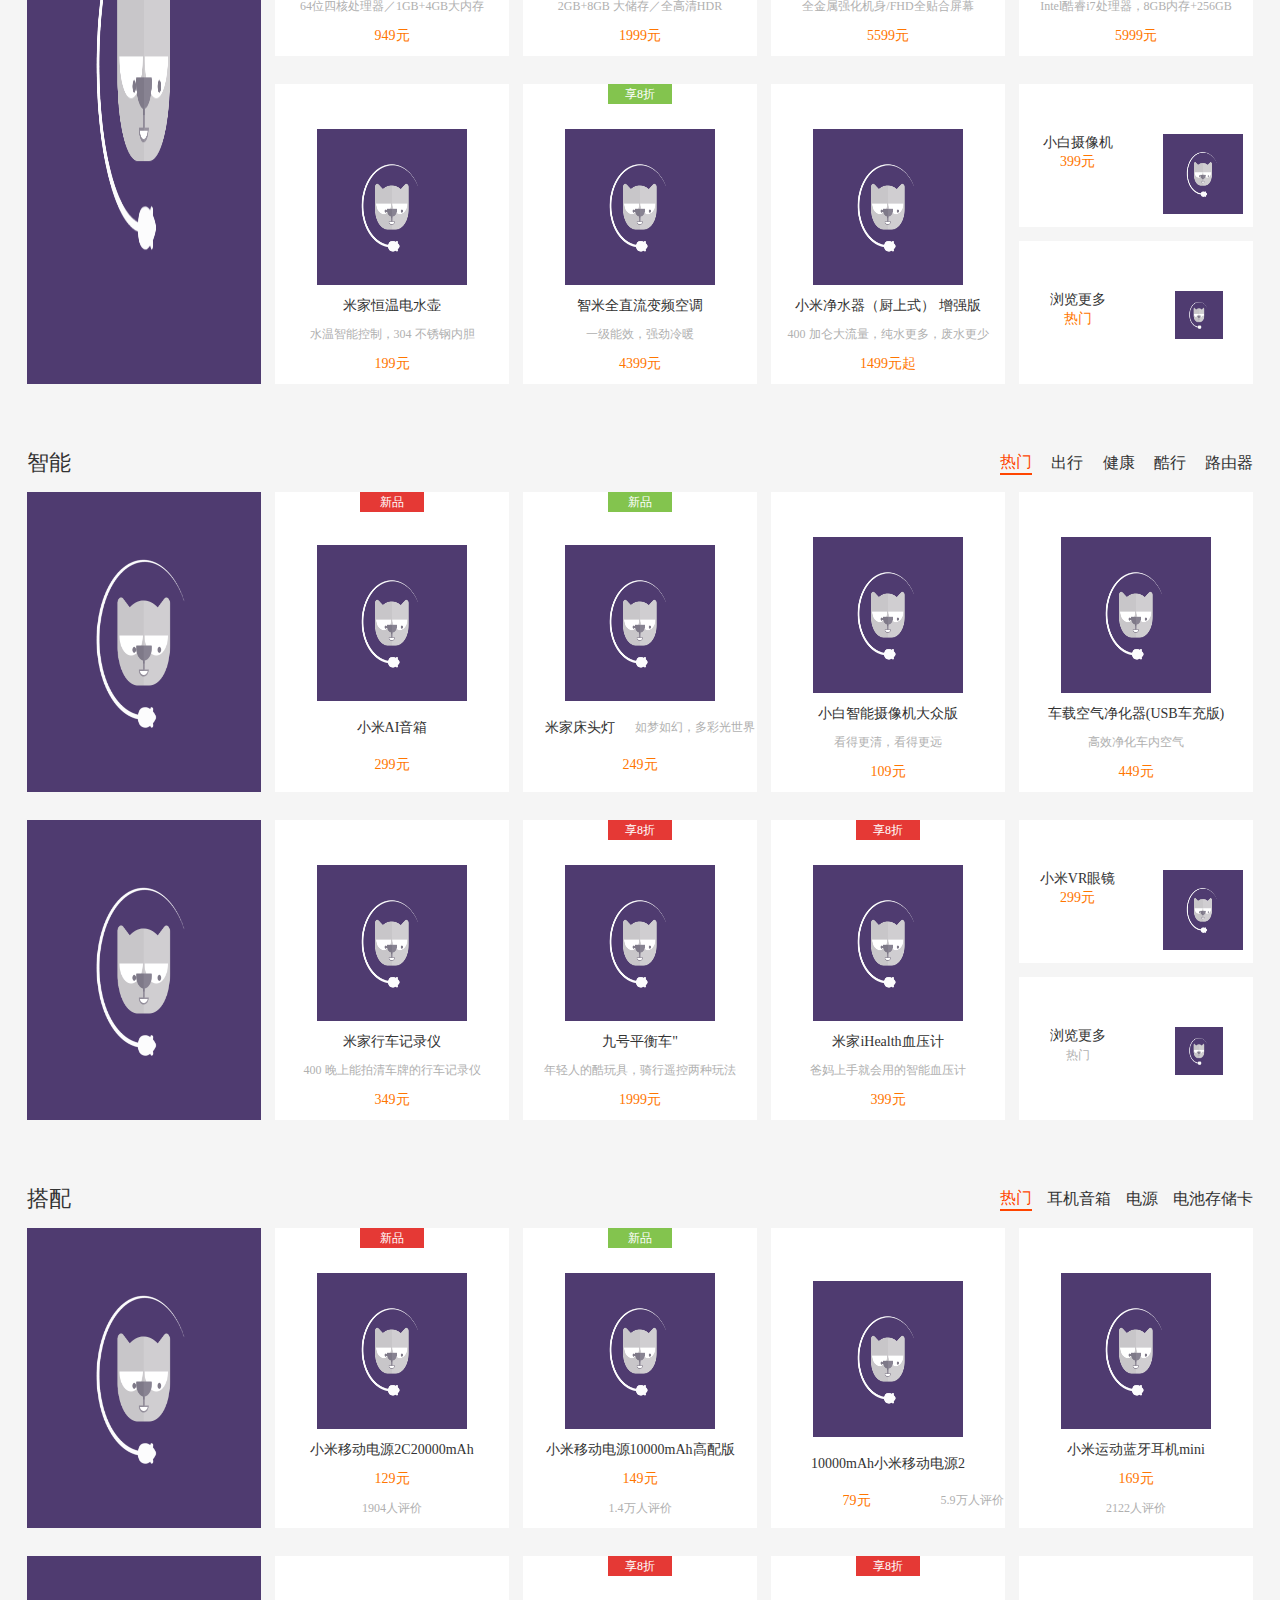
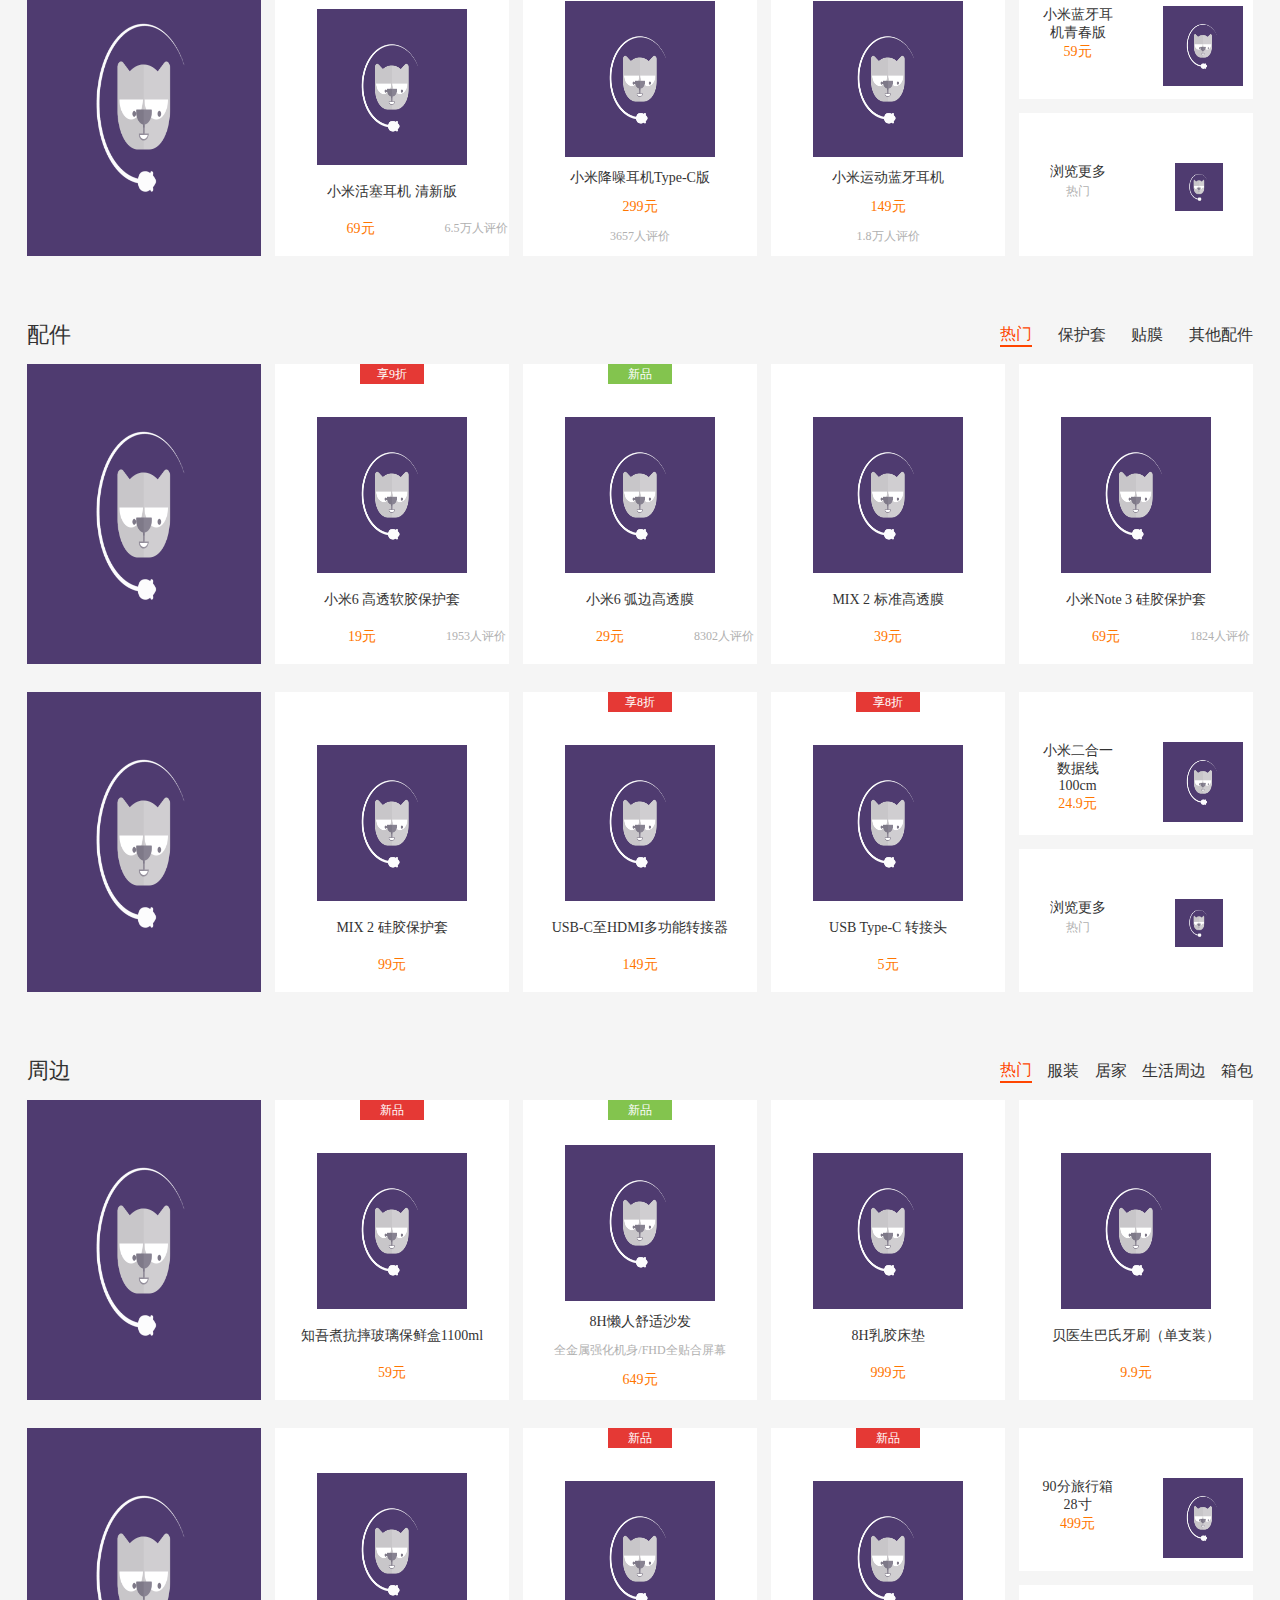
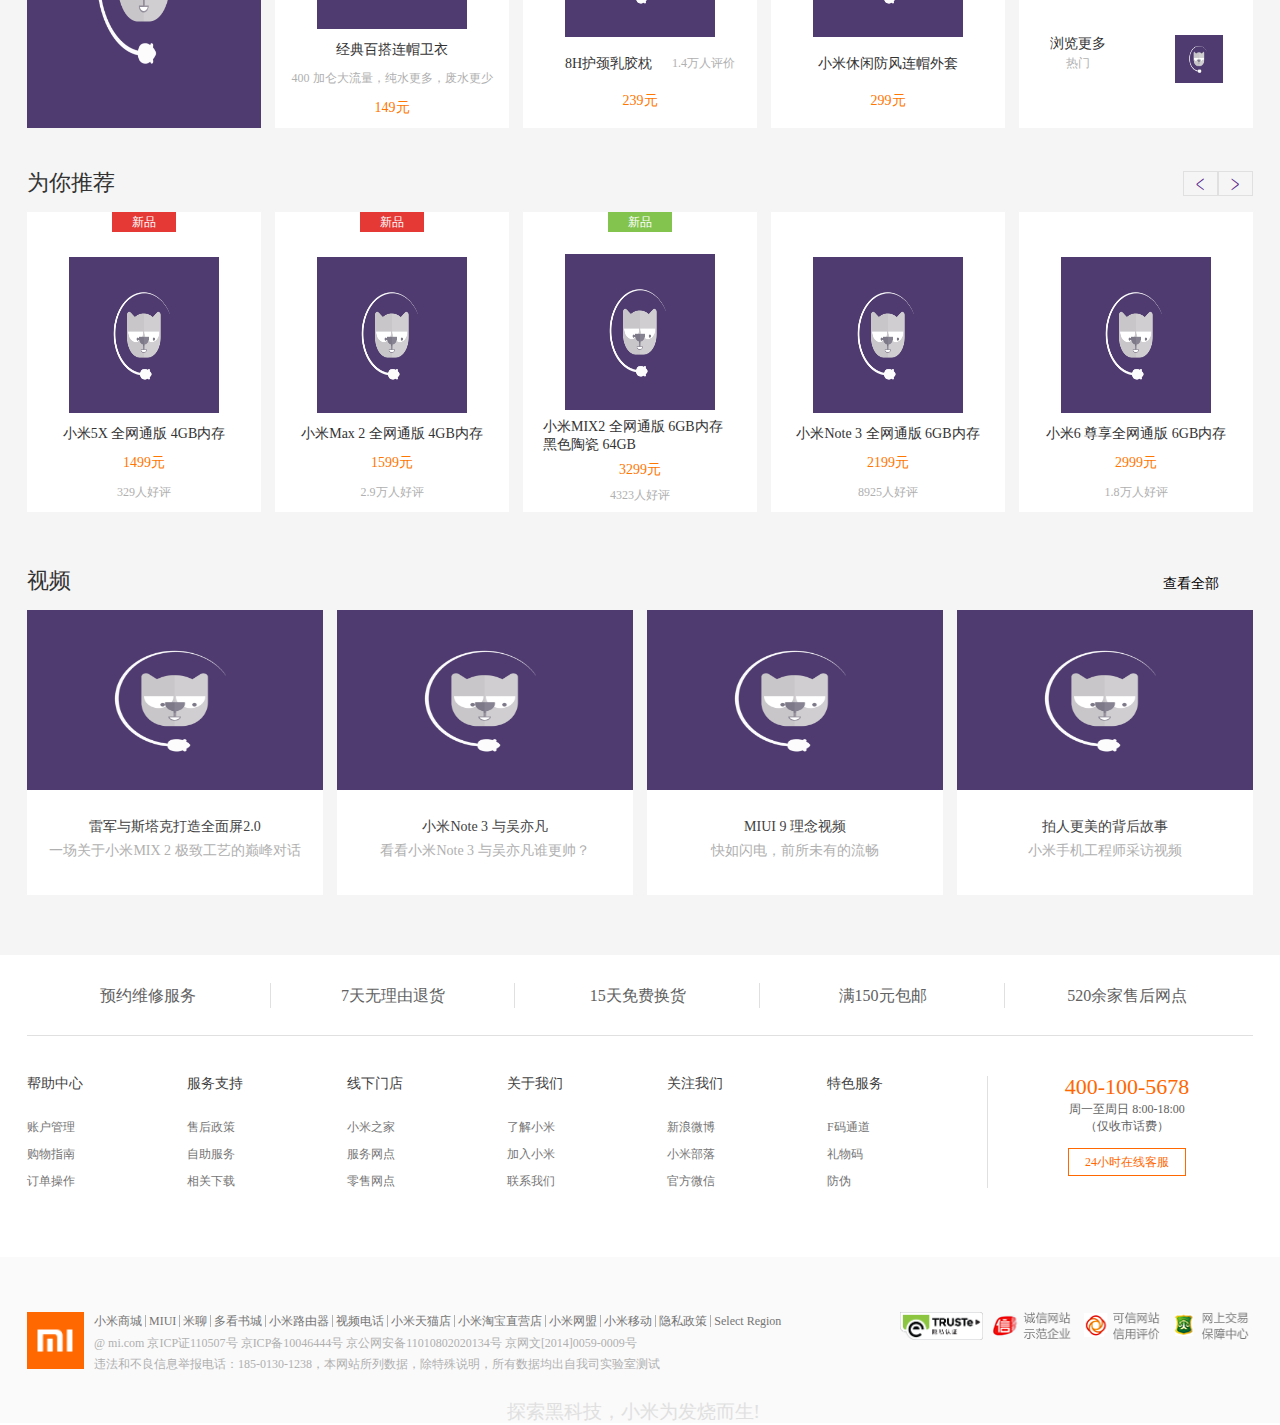
<file: css/index.html>
<!DOCTYPE html>
<html lang="en">
<head>
	<meta charset="UTF-8">
	<title>小米</title>
	<link rel="stylesheet" href="css/index.css">
	<link rel="stylesheet" href="css/base.css">
	<link rel="stylesheet" href="http://at.alicdn.com/t/font_461537_j7twhhekf2k2o6r.css">
	<link rel="stylesheet" href="css/swiper.min.css">
	<script src="js/jquery-min.js"></script>
	<script src="js/swiper.min.js"></script>
</head>
<body>
	<!-- 头部开始 -->
	<div class="head floor">
		<div class="head-neikuan">
			<div class="head-left">
				<h5 class="head-wenzi">小米商城</h5>
				<h5 class="head-shuxian">│</h5>
				<h5 class="head-wenzi">MIUI</h5>
				<h5 class="head-shuxian">│</h5>
				<h5 class="head-wenzi">米聊</h5>
				<h5 class="head-shuxian">│</h5>
				<h5 class="head-wenzi">游戏</h5>
				<h5 class="head-shuxian">│</h5>
				<h5 class="head-wenzi">多看阅读</h5>
				<h5 class="head-shuxian">│</h5>
				<h5 class="head-wenzi">云服务</h5>
				<h5 class="head-shuxian">│</h5>
				<h5 class="head-wenzi">金融</h5>
				<h5 class="head-shuxian">│</h5>
				<h5 class="head-wenzi">米币</h5>
				<h5 class="head-shuxian">│</h5>
				<h5 class="head-wenzi">小米商城手机版</h5>
				<h5 class="head-shuxian">│</h5>
				<h5 class="head-wenzi">问题反馈</h5>
				<h5 class="head-shuxian">│</h5>
				<h5 class="head-wenzi">Select Region</h5>
			</div>
			<div class="head-right">
				<h5 class="head-wenzi">登录</h5>
				<h5 class="head-shuxian">│</h5>
				<h5 class="head-wenzi">注册</h5>
				<h5 class="head-shuxian">│</h5>
				<h5 class="head-wenzi">消息通知</h5>
				<a href="" class="buy">
					<span class="iconfont icon-gouwuchekong"></span><!-- span用来引入文字 -->
					<span>购物车</span>
					<span>（0）</span>
				</a>
			</div>
		</div>
	</div>
	<!-- 头部结束 -->

	<!-- 导航开始 -->
	<div class="nav-neikuan floor">
		<div class="logo">
			<img attr="img/mi-logo.png"  src="img/dongtu.gif" alt="">
		</div>

		<div class="nav-wenzi">
			<a href="" class="nav-font">小米手机</a>
			<a href="" class="nav-font">红米</a>
			<a href="" class="nav-font">笔记本</a>
			<a href="" class="nav-font">电视</a>
			<a href="" class="nav-font">盒子</a>
			<a href="" class="nav-font">新品</a>
			<a href="" class="nav-font">路由器</a>
			<a href="" class="nav-font">智能硬件</a>
			<a href="" class="nav-font">服务</a>
			<a href="" class="nav-font">社区</a>
		</div>

		<div class="nav-search">
			<input type="text" placeholder="请输入商品信息" class="sousuo">
			<input type="button"  class="nav-btn iconfont" value="&#xe614;">
		</div>
	</div>
	<!-- 导航结束 -->

	<!-- banner开始 -->
	<div class="banner swiper-container floor">
	  <div class="swiper-wrapper">
		 <div class="banner-img swiper-slide">
			<img attr="img/y1.jpg "  src="img/dongtu.gif" alt="">
		 </div>
		 <div class="banner-img swiper-slide">
			<img attr="img/y2.jpg"  src="img/dongtu.gif"  alt="">
		 </div>
		 <div class="banner-img swiper-slide">
			<img attr="img/y3.jpg"  src="img/dongtu.gif"  alt="">
		 </div>
		 <div class="banner-img swiper-slide">
			<img attr="img/y4.jpg"   src="img/dongtu.gif" alt="">
		 </div>
      </div>

	  <div class="banner-nav">
			<div class="banner-item"><span>手机 电话卡</span><span> > </span></div>
			<div class="banner-item"><span>笔记本</span><span> > </span></div>
			<div class="banner-item"><span>电视 盒子</span><span> > </span></div>
            <div class="banner-item"><span>路由器 智能硬件</span><span> > </span></div>
			<div class="banner-item"><span>移动电源 电池 插线板</span><span> > </span></div>
			<div class="banner-item"><span>耳机 音箱</span><span> > </span></div>
			<div class="banner-item"><span>保护套 贴膜</span><span> > </span></div>
			<div class="banner-item"><span>线材 支架 存储卡</span><span> > </span></div>
			<div class="banner-item"><span>箱包 服饰 鞋 眼镜</span><span> > </span></div>
			<div class="banner-item"><span>米兔 生活周边</span><span> > </span></div>
	  </div>

	  <div class="banner-btn lbtn swiper-button-prev swiper-button-white "></div>
	  <div class="banner-btn rbtn swiper-button-next swiper-button-white "></div>

	  <ul class="banner-pages swiper-pagination" ><!--  type="disc" -->
			<!-- <li></li>
			<li></li>
			<li></li>
			<li></li>
			<li></li>
			<li></li>
			<li></li> -->
	  </ul>
	</div>
	<!-- banner结束 -->

	<!-- 列表开始 -->
	<div class="list floor">
		<div class="list-tu list-tu1">
			<div class="list-icon">
				<a href="" class="iconfont icon-xuangoushouji1"></a>
				<a href="">选购手机</a>
			</div>
			<div class="list-shuxian"></div>
			<div class="list-icon">
				<a href="" class="iconfont icon-liwu"></a>
				<a href="">企业团购</a>
			</div>
			<div class="list-shuxian"></div>
			<div class="list-icon">
				<a href="" class="iconfont icon-fma"></a>
				<a href="">F码通道</a>
			</div>

			<div class="list-shuxian1 list-shuxian2"></div>
			<div class="list-shuxian1 "></div>
			<div class="list-shuxian1 list-shuxian3"></div>

			<div class="list-icon">
				<a href="" class="iconfont icon-dianhuaqia"></a>
				<a href="">米粉卡</a>
			</div>
			<div class="list-shuxian"></div>
			<div class="list-icon">
				<a href="" class="iconfont icon-yijiuhuanxin"></a>
				<a href="">以旧换新</a>
			</div>
			<div class="list-shuxian"></div>
			<div class="list-icon">
				<a href="" class="iconfont icon-huafeichongzhi"></a>
				<a href="">话费充值</a>
			</div>
		</div>
		<a href="" class="list-tu list-tu3">
			<img attr="img/xmad_15094575641081_SxnJl.jpg"  src="img/dongtu.gif"  alt="">
		</a>
		<a href="" class="list-tu">
			<img attr="img/xmad_15067798057483_gquZc.jpg"  src="img/dongtu.gif" alt="">
		</a>
		<a href="" class="list-tu list-tu2">
			<img attr="img/xmad_15095081181632_veEwQ.jpg"  src="img/dongtu.gif" alt="">
		</a>
	</div>
	<!-- 列表结束 -->

	<!-- 单品开始 -->
	<div class="danpin floor">
		<div class="danpin-top">
			<div class="danpin-left">小米明星单品</div>
			<div class="danpin-right">
				<a href="">﹤</a>
				<a href="">﹥</a>
			</div>
		</div>

		<div class="danpin-bottom">
			<div class="danpin-contant">
				<a href="" class="danpin-tupian">
					<img attr="img/1.png" src="img/dongtu.gif" alt="">
				</a>
				<a href="" class="danpin-wenzi1">小米MAX2</a>
				<h5 class="danpin-wenzi2">大屏大电量，享多重好礼</h5>
				<h5 class="danpin-wenzi3">1399元起</h5>
			</div>

			<div class="danpin-contant danpin-contant1">
				<a href="" class="danpin-tupian">
					<img attr="img/2.png" src="img/dongtu.gif" alt="">
				</a>
				<a href="" class="danpin-wenzi1">红米Note4X</a>
				<h5 class="danpin-wenzi2">4100mAh超长续航，多彩金属</h5>
				<h5 class="danpin-wenzi3">999元起</h5>
			</div>

			<div class="danpin-contant danpin-contant2">
				<a href="" class="danpin-tupian">
					<img attr="img/3.png" src="img/dongtu.gif" alt="">
				</a>
				<a href="" class="danpin-wenzi1">红米4X</a>
				<h5 class="danpin-wenzi2">4100mAh超长续航，8 核处理器</h5>
				<h5 class="danpin-wenzi3">499元起</h5>
			</div>

			<div class="danpin-contant danpin-contant3">
				<a href="" class="danpin-tupian">
					<img attr="img/4.png" src="img/dongtu.gif" alt="">
				</a>
				<a href="" class="danpin-wenzi1">小米电视4A 43英寸 标准版</a>
				<h5 class="danpin-wenzi2">全高清HDR 四核高性能处理器</h5>
				<h5 class="danpin-wenzi3">1799元起</h5>
			</div>

			<div class="danpin-contant danpin-contant4">
				<a href="" class="danpin-tupian">
					<img attr="img/5.png" src="img/dongtu.gif" alt="">
				</a>
				<a href="" class="danpin-wenzi1">小米笔记本</a>
				<h5 class="danpin-wenzi2">更轻更薄，像杂志一样随身携带</h5>
				<h5 class="danpin-wenzi3">3599元起</h5>
			</div>
		</div>
	</div>
	<!-- 单品结束 -->

	<!-- 商品开始 -->
	<div class="goods">
		<!-- 家电开始 -->
		<div class="jiadian floor">
			<div class="jiadian-top">
				<h2>家电</h2>
				<div class="jiadian-wenzi">
					<a href="" class="jiadian-active">热门</a>
					<a href="">电视影音</a>
					<a href="">电脑</a>
					<a href="">家居</a>
				</div>
			</div>
        
			<div class="jiadian-bottom">
			    <div class="jiadian-left">
					<img attr="img/xmad_14950222431232_Twnyl.jpg" src="img/dongtu.gif"  alt="">
				</div>
				<div class="jiadian-right">
					<div class="jiadian-item">
						<div class="jiadian-item1">享8折</div>
						<a href="" class="jiadian-item2">
							<img attr="img/111.jpg" src="img/dongtu.gif" alt="">
						</a>
						<a href="" class="jiadian-item3">小米电视4A 32""</a>
						<span class="jiadian-item4">64位四核处理器／1GB+4GB大内存</span>
						<span class="jiadian-item5">949元</span>
						<a href="" class="jiadian-item6"></a>
					</div>
					<div class="jiadian-item">
						<div class="jiadian-item1">享9折</div>
						<a href="" class="jiadian-item2">
							<img attr="img/222.png" src="img/dongtu.gif" alt="">
						</a>
						<a href="" class="jiadian-item3">小米电视4A 49英寸 标准版</a>
						<span class="jiadian-item4">2GB+8GB 大储存／全高清HDR</span>
						<span class="jiadian-item5">1999元</span>
						<a href="" class="jiadian-item6"></a>
					</div>
					<div class="jiadian-item">
						<div class="jiadian-item1">新品</div>
						<a href="" class="jiadian-item2">
							<img attr="img/333.jpg" src="img/dongtu.gif" alt="">
						</a>
						<a href="" class="jiadian-item3">小米笔记本Pro 15.6英寸</a>
						<span class="jiadian-item4">全金属强化机身/FHD全贴合屏幕</span>
						<span class="jiadian-item5">5599元</span>
						<a href="" class="jiadian-item6"></a>
					</div>
					<div class="jiadian-item">
						<div class="jiadian-item1"></div>
						<a href="" class="jiadian-item2">
							<img attr="img/444.jpg" src="img/dongtu.gif" alt="">
						</a>
						<a href="" class="jiadian-item3">小米笔记本Air 13.3" i7处理器</a>
						<span class="jiadian-item4">Intel酷睿i7处理器，8GB内存+256GB</span>
						<span class="jiadian-item5">5999元</span>
						<a href="" class="jiadian-item6"></a>
					</div>
					<div class="jiadian-item">
						<div class="jiadian-item1">享8折</div>
						<a href="" class="jiadian-item2">
							<img attr="img/555.jpg" src="img/dongtu.gif" alt="">
						</a>
						<a href="" class="jiadian-item3">米家恒温电水壶</a>
						<span class="jiadian-item4">水温智能控制，304 不锈钢内胆</span>
						<span class="jiadian-item5">199元</span>
					</div>
					<div class="jiadian-item">
						<div class="jiadian-item1">享8折</div>
						<a href="" class="jiadian-item2">
							<img attr="img/666.jpg" src="img/dongtu.gif" alt="">
						</a>
						<a href="" class="jiadian-item3">智米全直流变频空调</a>
						<span class="jiadian-item4">一级能效，强劲冷暖</span>
						<span class="jiadian-item5">4399元</span>
					</div>
					<div class="jiadian-item">
						<div class="jiadian-item1">享8折</div>
						<a href="" class="jiadian-item2">
							<img attr="img/777.jpg" src="img/dongtu.gif" alt="">
						</a>
						<a href="" class="jiadian-item3">小米净水器（厨上式） 增强版</a>
						<span class="jiadian-item4">400 加仑大流量，纯水更多，废水更少</span>
						<span class="jiadian-item5">1499元起</span>
					</div>
					<div class="jiadian-items">
						<div class="jiadian-items1">
							<div class="jiadian-items2">
								<a href="" class="jiadian-item3">
									小白摄像机
								</a>
								<span class="jiadian-item5">399元</span>
							</div>
							<a href="" class="jiadian-items3">
								<img attr="img/888.jpg" src="img/dongtu.gif" alt="">
							</a>
						</div>

						<div class="jiadian-items1">
							<div class="jiadian-items2">
								<a href="" class="jiadian-item3">
									浏览更多
								</a>
								<span class="jiadian-item5">热门</span>
							</div>
							<div class="jiadian-items3 items4">
								<img attr="img/xiayige.jpg" src="img/dongtu.gif" alt="">
							</div>
						</div>
					</div>
				</div>
				<div class="jiadian-right">
					
				</div>	
			</div>
		</div>
		<!-- 家电结束 -->

        <!-- 智能开始 -->
		<div class="jiadian floor">
			<div class="jiadian-top">
				<h2>智能</h2>
				<div class="jiadian-wenzi">
					<a href="" class="jiadian-active">热门</a>
					<a href="">出行</a>
					<a href="">健康</a>
					<a href="">酷行</a>
					<a href="">路由器</a>
				</div>
			</div>

			<div class="jiadian-bottom">
				<div class="jiadian-right zhineng-right">
					<div class="jiadian-item">
							<img attr="img/a0.jpg" src="img/dongtu.gif" alt="">
					</div>

					<div class="jiadian-item">
						<div class="jiadian-item1">新品</div>
						<a href="" class="jiadian-item2">
							<img attr="img/a.jpg" src="img/dongtu.gif" alt="">
						</a>
						<a href="" class="jiadian-item3">小米AI音箱</a>
						<span class="jiadian-item4"></span>
						<span class="jiadian-item5">299元</span>
						<a href="" class="jiadian-item6"></a>
					</div>

					<div class="jiadian-item">
						<div class="jiadian-item1">新品</div>
						<a href="" class="jiadian-item2">
							<img attr="img/a1.jpg" src="img/dongtu.gif" alt="">
						</a>
						<a href="" class="jiadian-item3">米家床头灯</a>
						<span class="jiadian-item4">如梦如幻，多彩光世界</span>
						<span class="jiadian-item5">249元</span>
					</div>

					<div class="jiadian-item">
						<div class="jiadian-item1">新品</div>
						<a href="" class="jiadian-item2">
							<img attr="img/a2.jpg" src="img/dongtu.gif" alt="">
						</a>
						<a href="" class="jiadian-item3">小白智能摄像机大众版</a>
						<span class="jiadian-item4">看得更清，看得更远</span>
						<span class="jiadian-item5">109元</span>
						<a href="" class="jiadian-item6"></a>
					</div>

					<div class="jiadian-item">
						<div class="jiadian-item1">新品</div>
						<a href="" class="jiadian-item2">
							<img attr="img/a3.jpg" src="img/dongtu.gif" alt="">
						</a>
						<a href="" class="jiadian-item3">车载空气净化器(USB车充版)</a>
						<span class="jiadian-item4">高效净化车内空气</span>
						<span class="jiadian-item5">449元</span>
					</div>

					<div class="jiadian-item">
							<img attr="img/a4.jpg" src="img/dongtu.gif" alt="">
					</div>

					<div class="jiadian-item">
						<div class="jiadian-item1">享8折</div>
						<a href="" class="jiadian-item2">
							<img attr="img/a5.jpg" src="img/dongtu.gif" alt="">
						</a>
						<a href="" class="jiadian-item3">米家行车记录仪</a>
						<span class="jiadian-item4">400 晚上能拍清车牌的行车记录仪</span>
						<span class="jiadian-item5">349元</span>
					</div>

					<div class="jiadian-item">
						<div class="jiadian-item1">享8折</div>
						<a href="" class="jiadian-item2">
							<img attr="img/a6.jpg" src="img/dongtu.gif" alt="">
						</a>
						<a href="" class="jiadian-item3">九号平衡车"</a>
						<span class="jiadian-item4">年轻人的酷玩具，骑行遥控两种玩法</span>
						<span class="jiadian-item5">1999元</span>
						<a href="" class="jiadian-item6"></a>
					</div>

				    <div class="jiadian-item">
						<div class="jiadian-item1">享8折</div>
						<a href="" class="jiadian-item2">
							<img attr="img/a7.jpg" src="img/dongtu.gif" alt="">
						</a>
						<a href="" class="jiadian-item3">米家iHealth血压计</a>
						<span class="jiadian-item4">爸妈上手就会用的智能血压计</span>
						<span class="jiadian-item5">399元</span>
					</div>

					<div class="jiadian-items">
						<div class="jiadian-items1">
							<div class="jiadian-items2">
								<a href="" class="jiadian-item3">小米VR眼镜</a>
						        <span class="jiadian-item5">299元</span>
							</div>

							<div class="jiadian-items3">
								<img attr="img/a8.jpg" src="img/dongtu.gif" alt="">
							</div>
						</div>
						<div class="jiadian-items1">
							<div class="jiadian-items2">
								<a href="" class="jiadian-item3">浏览更多</a>
						        <span class="jiadian-item4">热门</span>
							</div>

							<div class="jiadian-items3 items4">
								<img attr="img/xiayige.jpg" src="img/dongtu.gif" alt="">
							</div>
						</div>
					</div>
				</div>
			</div>
		</div>
		<!-- 智能结束 -->

		<!-- 搭配开始 -->
		<div class="jiadian floor">
			<div class="jiadian-top">
				<h2>搭配</h2>
				<div class="jiadian-wenzi">
					<a href="" class="jiadian-active">热门</a>
					<a href="">耳机音箱</a>
					<a href="">电源</a>
					<a href="">电池存储卡</a>
				</div>
			</div>

			<div class="jiadian-bottom">
				<div class="jiadian-right zhineng-right">
					<div class="jiadian-item">
					   <img attr="img/b0.jpg" src="img/dongtu.gif" alt="">
					</div>

					<div class="jiadian-item">
						<div class="jiadian-item1">新品</div>
						<a href="" class="jiadian-item2">
							<img attr="img/b1.jpg" src="img/dongtu.gif" alt="">
						</a>
						<a href="" class="jiadian-item3">小米移动电源2C20000mAh</a>
						<span class="jiadian-item5">129元</span>
						<span class="jiadian-item4">1904人评价</span>
					</div>

					<div class="jiadian-item">
						<div class="jiadian-item1">新品</div>
						<a href="" class="jiadian-item2">
							<img attr="img/b2.jpg" src="img/dongtu.gif" alt="">
						</a>
						<a href="" class="jiadian-item3">小米移动电源10000mAh高配版</a>
						<span class="jiadian-item5">149元</span>
						<span class="jiadian-item4">1.4万人评价</span>
						<a href="" class="jiadian-item6"></a>
					</div>

					<div class="jiadian-item">
						<div class="jiadian-item1">享8折</div>
						<a href="" class="jiadian-item2">
							<img attr="img/a3.jpg" src="img/dongtu.gif" alt="">
						</a>
						<a href="" class="jiadian-item3">10000mAh小米移动电源2</a>
						<span class="jiadian-item5">79元</span>
						<span class="jiadian-item4">5.9万人评价</span>
					</div>

					<div class="jiadian-item">
						<div class="jiadian-item1">享8折</div>
						<a href="" class="jiadian-item2">
							<img attr="img/b4.jpg" src="img/dongtu.gif" alt="">
						</a>
						<a href="" class="jiadian-item3">  小米运动蓝牙耳机mini  </a>
						<span class="jiadian-item5">169元</span>
						<span class="jiadian-item4">2122人评价</span>
						<a href="" class="jiadian-item6"></a>
					</div>

					<div class="jiadian-item">
					    <img attr="img/b5.jpg" src="img/dongtu.gif" alt=""></a>
					</div>

					<div class="jiadian-item">
						<div class="jiadian-item1">享8折</div>
						<a href="" class="jiadian-item2">
							<img attr="img/b6.jpg" src="img/dongtu.gif" alt="">
						</a>
						<a href="" class="jiadian-item3">  小米活塞耳机 清新版  </a>
						<span class="jiadian-item5">69元</span>
						<span class="jiadian-item4">6.5万人评价</span>
						<a href="" class="jiadian-item6"></a>
					</div>

					<div class="jiadian-item">
						<div class="jiadian-item1">享8折</div>
						<a href="" class="jiadian-item2">
							<img attr="img/b7.jpg" src="img/dongtu.gif" alt="">
						</a>
						<a href="" class="jiadian-item3">小米降噪耳机Type-C版</a>
						<span class="jiadian-item5">299元</span>
						<span class="jiadian-item4">3657人评价</span>
					</div>

				    <div class="jiadian-item">
						<div class="jiadian-item1">享8折</div>
						<a href="" class="jiadian-item2">
							<img attr="img/b8.jpg" src="img/dongtu.gif" alt="">
						</a>
						<a href="" class="jiadian-item3">  小米运动蓝牙耳机  </a>
						<span class="jiadian-item5">149元</span>
						<span class="jiadian-item4">1.8万人评价</span>
						<a href="" class="jiadian-item6"></a>

					</div>

					<div class="jiadian-items">
						<div class="jiadian-items1">
							<div class="jiadian-items2">
								<a href="" class="jiadian-item3">小米蓝牙耳机青春版</a>
						        <span class="jiadian-item5">59元</span>
							</div>

							<div class="jiadian-items3">
								<img attr="img/b9.jpg" src="img/dongtu.gif" alt="">
							</div>
						</div>
						<div class="jiadian-items1">
							<div class="jiadian-items2">
								<a href="" class="jiadian-item3">浏览更多</a>
						        <span class="jiadian-item4">热门</span>
							</div>

							<div class="jiadian-items3 items4">
								<img attr="img/xiayige.jpg" src="img/dongtu.gif" alt="">
							</div>
						</div>
					</div>
				</div>
			</div>
		</div>
		<!-- 搭配结束 -->

        <!-- 配件开始 -->
        <div class="jiadian floor">
			<div class="jiadian-top">
				<h2>配件</h2>
				<div class="jiadian-wenzi">
					<a href="" class="jiadian-active">热门</a>
					<a href="">保护套</a>
					<a href="">贴膜</a>
					<a href="">其他配件</a>
				</div>
			</div>

			<div class="jiadian-bottom">
				<div class="jiadian-right zhineng-right">
					<div class="jiadian-item">
						<img attr="img/c0.jpg" src="img/dongtu.gif" alt="">
					</div>

					<div class="jiadian-item">
						<div class="jiadian-item1">享9折</div>
						<a href="" class="jiadian-item2">
							<img attr="img/c1.jpg" src="img/dongtu.gif" alt="">
						</a>
						<a href="" class="jiadian-item3">  小米6 高透软胶保护套  </a>
						<span class="jiadian-item5">19元</span>
						<span class="jiadian-item4">1953人评价</span>
						<a href="" class="jiadian-item6"></a>
					</div>

					<div class="jiadian-item">
						<div class="jiadian-item1">新品</div>
						<a href="" class="jiadian-item2">
							<img attr="img/c2.jpg" src="img/dongtu.gif" alt="">
						</a>
						<a href="" class="jiadian-item3">  小米6 弧边高透膜  </a>
						<span class="jiadian-item5">29元</span>
						<span class="jiadian-item4">8302人评价</span>
					</div>

					<div class="jiadian-item">
						<div class="jiadian-item1">享8折</div>
						<a href="" class="jiadian-item2">
							<img attr="img/c3.jpg" src="img/dongtu.gif" alt="">
						</a>
						<a href="" class="jiadian-item3">  MIX 2 标准高透膜  </a>
						<span class="jiadian-item5">39元</span>
						<a href="" class="jiadian-item6"></a>
					</div>

					<div class="jiadian-item">
						<div class="jiadian-item1">享8折</div>
						<a href="" class="jiadian-item2">
							<img attr="img/c4.jpg" src="img/dongtu.gif" alt="">
						</a>
						<a href="" class="jiadian-item3">  小米Note 3  硅胶保护套  </a>
						<span class="jiadian-item5">69元</span>
						<span class="jiadian-item4">1824人评价</span>
					</div>

					<div class="jiadian-item">
						<img attr="img/c5.jpg" src="img/dongtu.gif" alt="">
					</div>

					<div class="jiadian-item">
						<div class="jiadian-item1">享8折</div>
						<a href="" class="jiadian-item2">
							<img attr="img/c6.jpg" src="img/dongtu.gif" alt="">
						</a>
						<a href="" class="jiadian-item3">  MIX 2 硅胶保护套  </a>
						<span class="jiadian-item5">99元</span>
						<a href="" class="jiadian-item6"></a>
					</div>

					<div class="jiadian-item">
						<div class="jiadian-item1">享8折</div>
						<a href="" class="jiadian-item2">
							<img attr="img/c7.jpg" src="img/dongtu.gif" alt="">
						</a>
						<a href="" class="jiadian-item3">USB-C至HDMI多功能转接器</a>
						<span class="jiadian-item5">149元</span>
					</div>

				    <div class="jiadian-item">
						<div class="jiadian-item1">享8折</div>
						<a href="" class="jiadian-item2">
							<img attr="img/c8.jpg" src="img/dongtu.gif" alt="">
						</a>
						<a href="" class="jiadian-item3">USB Type-C 转接头</a>
						<span class="jiadian-item5">5元</span>
						<a href="" class="jiadian-item6"></a>
					</div>

					<div class="jiadian-items">
						<div class="jiadian-items1">
							<div class="jiadian-items2">
								<a href="" class="jiadian-item3">小米二合一数据线100cm</a>
						        <span class="jiadian-item5">24.9元</span>
							</div>

							<div class="jiadian-items3">
								<img attr="img/c9.jpg" src="img/dongtu.gif" alt="">
							</div>
						</div>
						<div class="jiadian-items1">
							<div class="jiadian-items2">
								<a href="" class="jiadian-item3">浏览更多</a>
						        <span class="jiadian-item4">热门</span>
							</div>

							<div class="jiadian-items3 items4">
								<img attr="img/xiayige.jpg" src="img/dongtu.gif" alt="">
							</div>
						</div>
					</div>
				</div>
			</div>
		</div>
		<!-- 配件结束 -->

		<!-- 周边开始 -->
		<div class="jiadian floor">
			<div class="jiadian-top">
				<h2>周边</h2>
				<div class="jiadian-wenzi">
					<a href="" class="jiadian-active">热门</a>
					<a href="">服装</a>
					<a href="">居家</a>
					<a href="">生活周边</a>
					<a href="">箱包</a>
				</div>
			</div>

			<div class="jiadian-bottom">
				<div class="jiadian-right zhineng-right">
					<div class="jiadian-item">
						<img attr="img/d0.jpg" src="img/dongtu.gif" alt="">
					</div>

					<div class="jiadian-item">
						<div class="jiadian-item1">新品</div>
						<a href="" class="jiadian-item2">
							<img attr="img/d1.jpg" src="img/dongtu.gif" alt="">
						</a>
						<a href="" class="jiadian-item3">知吾煮抗摔玻璃保鲜盒1100ml</a>
						<span class="jiadian-item5">59元</span>
					</div>

					<div class="jiadian-item">
						<div class="jiadian-item1">新品</div>
						<a href="" class="jiadian-item2">
							<img attr="img/d2.jpg" src="img/dongtu.gif" alt="">
						</a>
						<a href="" class="jiadian-item3">8H懒人舒适沙发</a>
						<span class="jiadian-item4">全金属强化机身/FHD全贴合屏幕</span>
						<span class="jiadian-item5">649元</span>
						<a href="" class="jiadian-item6"></a>
					</div>

					<div class="jiadian-item">
						<div class="jiadian-item1">新品</div>
						<a href="" class="jiadian-item2">
							<img attr="img/d3.jpg" src="img/dongtu.gif" alt="">
						</a>
						<a href="" class="jiadian-item3">8H乳胶床垫</a>
						<span class="jiadian-item5">999元</span>
					</div>

					<div class="jiadian-item">
						<div class="jiadian-item1">新品</div>
						<a href="" class="jiadian-item2">
							<img attr="img/d4.jpg" src="img/dongtu.gif" alt="">
						</a>
						<a href="" class="jiadian-item3">贝医生巴氏牙刷（单支装） </a>
						<span class="jiadian-item5">9.9元</span>
						<a href="" class="jiadian-item6"></a>
					</div>

					<div class="jiadian-item">
						<img attr="img/d5.jpg" src="img/dongtu.gif" alt="">
					</div>

					<div class="jiadian-item">
						<div class="jiadian-item1">新品</div>
						<a href="" class="jiadian-item2">
							<img attr="img/d6.jpg" src="img/dongtu.gif" alt="">
						</a>
						<a href="" class="jiadian-item3">经典百搭连帽卫衣</a>
						<span class="jiadian-item4">400 加仑大流量，纯水更多，废水更少</span>
						<span class="jiadian-item5">149元</span>
					</div>

					<div class="jiadian-item">
						<div class="jiadian-item1">新品</div>
						<a href="" class="jiadian-item2">
							<img attr="img/d7.jpg" src="img/dongtu.gif" alt="">
						</a>
						<a href="" class="jiadian-item3">8H护颈乳胶枕</a>
						<span class="jiadian-item4">1.4万人评价</span>
						<span class="jiadian-item5">239元</span>
						<a href="" class="jiadian-item6"></a>
					</div>

				    <div class="jiadian-item">
						<div class="jiadian-item1">新品</div>
						<a href="" class="jiadian-item2">
							<img attr="img/d8.jpg" src="img/dongtu.gif" alt="">
						</a>
						<a href="" class="jiadian-item3">小米休闲防风连帽外套</a>
						<span class="jiadian-item5">299元</span>
					</div>

					<div class="jiadian-items">
						<div class="jiadian-items1">
							<div class="jiadian-items2">
								<a href="" class="jiadian-item3">90分旅行箱28寸 </a>
						        <span class="jiadian-item5">499元</span>
							</div>

							<div class="jiadian-items3">
								<img attr="img/d9.jpg" src="img/dongtu.gif" alt="">
							</div>
						</div>
						<div class="jiadian-items1">
							<div class="jiadian-items2">
								<a href="" class="jiadian-item3">浏览更多</a>
						        <span class="jiadian-item4">热门</span>
							</div>

							<div class="jiadian-items3 items4">
								<img attr="img/xiayige.jpg" src="img/dongtu.gif" alt="">
							</div>
						</div>
					</div>
				</div>
			</div>
		</div>
		<!-- 周边结束 -->

		<!-- 推荐开始 -->
		<div class="danpin tuijian floor">
		  <div class="danpin-top">
			<div class="danpin-left">为你推荐</div>
			<div class="danpin-right">
				<a href="">﹤</a>
				<a href="">﹥</a>
			</div>
		  </div>

		  <div class="jiadian-bottom">
				<div class="jiadian-right zhineng-right">
					<div class="jiadian-item">
						<div class="jiadian-item1">新品</div>
						<a href="" class="jiadian-item2">
							<img attr="img/e0.jpg" src="img/dongtu.gif" alt="">
						</a>
						<a href="" class="jiadian-item3"> 小米5X 全网通版 4GB内存 </a>
						<span class="jiadian-item5">1499元</span>
						<span class="jiadian-item4">329人好评</span>
					</div>

					<div class="jiadian-item">
						<div class="jiadian-item1">新品</div>
						<a href="" class="jiadian-item2">
							<img attr="img/e1.jpg" src="img/dongtu.gif" alt="">
						</a>
						<a href="" class="jiadian-item3"> 小米Max 2 全网通版 4GB内存 </a>
						<span class="jiadian-item5">1599元</span>
						<span class="jiadian-item4">   2.9万人好评    </span>
					</div>

					<div class="jiadian-item">
						<div class="jiadian-item1">新品</div>
						<a href="" class="jiadian-item2">
							<img attr="img/e2.jpg" src="img/dongtu.gif" alt="">
						</a>
						<a href="" class="jiadian-item3"> 小米MIX2 全网通版 6GB内存 黑色陶瓷 64GB </a>
						<span class="jiadian-item5">3299元</span>
						<span class="jiadian-item4">   4323人好评    </span>
					</div>

					<div class="jiadian-item">
						<div class="jiadian-item1">新品</div>
						<a href="" class="jiadian-item2">
							<img attr="img/e3.jpg" src="img/dongtu.gif" alt="">
						</a>
						<a href="" class="jiadian-item3"> 小米Note 3 全网通版 6GB内存 </a>
						<span class="jiadian-item5">2199元</span>
						<span class="jiadian-item4">   8925人好评    </span>
					</div>

					<div class="jiadian-item">
						<div class="jiadian-item1">新品</div>
						<a href="" class="jiadian-item2">
							<img attr="img/e4.jpg" src="img/dongtu.gif" alt="">
						</a>
						<a href="" class="jiadian-item3"> 小米6 尊享全网通版 6GB内存 </a>
						<span class="jiadian-item5">2999元</span>
						<span class="jiadian-item4">   1.8万人好评    </span>
					</div>

				</div>
		  </div>
	    </div>
	    <!-- 推荐结束 -->

	    <!-- 视频开始 -->
	    <div class="video floor">
	    	<div class="danpin-top">
			    <div class="danpin-left">视频</div>
			    <div class="video-right">
				  <a href="">查看全部</a>
				  <a href="" class="iconfont icon-fanhui1"></a>
			    </div>
			</div>
            <div class="video-bottom">
            	<div class="video-item">
            		<div class="video-item1">
            			<img attr="img/f0.jpg" src="img/dongtu.gif" alt="">
            			<a href="" class="iconfont icon-bofang1 play"></a>
            		</div>
            		<a href="" class="video-item2">雷军与斯塔克打造全面屏2.0</a>
            		<h5="" class="video-item3">一场关于小米MIX 2 极致工艺的巅峰对话</h5>
            	</div>

            	<div class="video-item">
            		<div class="video-item1">
            			<img attr="img/f1.jpg" src="img/dongtu.gif" alt="">
            			<a href="" class="iconfont icon-bofang1 play"></a>
            		</div>
            		<a href="" class="video-item2">小米Note 3 与吴亦凡</a>
            		<h5="" class="video-item3">看看小米Note 3 与吴亦凡谁更帅？</h5>
            	</div>

            	<div class="video-item">
            		<div class="video-item1">
            			<img attr="img/f2.jpg" src="img/dongtu.gif" alt="">
            			<a href="" class="iconfont icon-bofang1 play"></a>
            		</div>
            		<a href="" class="video-item2">MIUI 9 理念视频</a>
            		<h5="" class="video-item3">快如闪电，前所未有的流畅</h5>
            	</div> 
            	
            	<div class="video-item video-items">
            		<div class="video-item1">
            			<img attr="img/f3.jpg" src="img/dongtu.gif" alt="">
            			<a href="" class="iconfont icon-bofang1 play"></a>
            		</div>
            		<a href="" class="video-item2">拍人更美的背后故事</a>
            		<h5="" class="video-item3">小米手机工程师采访视频</h5>
            	</div>

            </div> 
	    </div>
	    <!-- 视频结束 -->
	</div>
	<!-- 商品结束 -->

	<!-- 站点开始 -->
	<div class="dibu">
		<div class="dibu-top">
			<div class="dibu-icon">
				<a href class="iconfont icon-weixiu"=""></a>
				<a href="">预约维修服务</a>
			</div>
			<div class="dibu-shuxian"></div>

			<div class="dibu-icon">
				<a href class="iconfont icon-qitianwuliyou"=""></a>
				<a href="">7天无理由退货</a>
			</div>
			<div class="dibu-shuxian"></div>

			<div class="dibu-icon">
				<a href class="iconfont icon-15tian"=""></a>
				<a href="">15天免费换货</a>
			</div>
			<div class="dibu-shuxian"></div>

			<div class="dibu-icon">
				<a href class="iconfont icon-liwu"=""></a>
				<a href="">满150元包邮</a>
			</div>
			<div class="dibu-shuxian"></div>

			<div class="dibu-icon">
				<a href class="iconfont icon-iconfontdingwei"=""></a>
				<a href="">520余家售后网点</a>
			</div>
		</div>

		<div class="dibu-hengxian"></div>

		<div class="dibu-bottom">
			<div class="dibu-left">
				<div class="dibu-left-item">
				<span>帮助中心</span>					
				</div>

				<div class="dibu-left-itme1">
				<a href="">账户管理</a>
				<a href="">购物指南</a>
				<a href="">订单操作</a>					
				</div>				
			</div>

			<div class="dibu-left">
				<div class="dibu-left-item">
				<span>服务支持</span>					
				</div>

				<div class="dibu-left-itme1">
				<a href="">售后政策</a>
				<a href="">自助服务</a>
				<a href="">相关下载</a>					
				</div>				
			</div>

			<div class="dibu-left">
				<div class="dibu-left-item">
				<span>线下门店</span>					
				</div>

				<div class="dibu-left-itme1">
				<a href="">小米之家</a>
				<a href="">服务网点</a>
				<a href="">零售网点</a>					
				</div>				
			</div>

			<div class="dibu-left">
				<div class="dibu-left-item">
				<span>关于我们</span>					
				</div>

				<div class="dibu-left-itme1">
				<a href="">了解小米</a>
				<a href="">加入小米</a>
				<a href="">联系我们</a>					
				</div>				
			</div>

			<div class="dibu-left">
				<div class="dibu-left-item">
				<span>关注我们</span>					
				</div>

				<div class="dibu-left-itme1">
				<a href="">新浪微博</a>
				<a href="">小米部落</a>
				<a href="">官方微信</a>					
				</div>				
			</div>

			<div class="dibu-left">
				<div class="dibu-left-item">
				<span>特色服务</span>					
				</div>

				<div class="dibu-left-itme1">
				<a href="">F码通道</a>
				<a href="">礼物码</a>
				<a href="">防伪</a>					
				</div>				
			</div>

			<div class="dibu-shuxian1"></div>

			<div class="dibu-right">
				<div class="dibu-right-item">
				<span>400-100-5678</span>					
				</div>

                <div class="dibu-right-item1">
                <span>周一至周日 8:00-18:00</span>	
                </div>

                <div class="dibu-right-item2">
                <span>（仅收市话费）</span>	
                </div>

                <div class="dibu-right-item2 item3">
 					<a href="" class="iconfont icon-xinxi item4"></a>
					<a href="" class="zhandian-right-item1 item5">24小时在线客服</a>	
                </div>                
               				
			</div>
		</div>
	</div>
	<!-- 站点结束 -->

	<!-- 最终开始 -->
	<div class="zuizhong">
		<div class="zuizhong-neirong">
			<div class="zuizhong-logo-hezi">
				<img src="img/mi-logo.png" alt="" class="zuizhong-logo">
			</div>
			<div class="zuizhong-wenzi1-box00">
				<div class="zuizhong-wenzi1-box1">
					<a href="" class="zuizhong-wenzi1">小米商城</a>
				</div>
				<div class="zuizhongshuxian"></div>
				<div class="zuizhong-wenzi1-box1">
					<a href="" class="zuizhong-wenzi1">MIUI</a>
				</div>
				<div class="zuizhongshuxian"></div>
				<div class="zuizhong-wenzi1-box1">
					<a href="" class="zuizhong-wenzi1">米聊</a>
				</div>
				<div class="zuizhongshuxian"></div>
				<div class="zuizhong-wenzi1-box1">
					<a href="" class="zuizhong-wenzi1">多看书城</a>
				</div>
				<div class="zuizhongshuxian"></div>
				<div class="zuizhong-wenzi1-box1">
					<a href="" class="zuizhong-wenzi1">小米路由器</a>
				</div>
				<div class="zuizhongshuxian"></div>
				<div class="zuizhong-wenzi1-box1">
					<a href="" class="zuizhong-wenzi1">视频电话</a>
				</div>
				<div class="zuizhongshuxian"></div>
				<div class="zuizhong-wenzi1-box1">
					<a href="" class="zuizhong-wenzi1">小米天猫店</a>
				</div>
				<div class="zuizhongshuxian"></div>
				<div class="zuizhong-wenzi1-box1">
					<a href="" class="zuizhong-wenzi1">小米淘宝直营店</a>
				</div>
				<div class="zuizhongshuxian"></div>
				<div class="zuizhong-wenzi1-box1">
					<a href="" class="zuizhong-wenzi1">小米网盟</a>
				</div>
				<div class="zuizhongshuxian"></div>
				<div class="zuizhong-wenzi1-box1">
					<a href="" class="zuizhong-wenzi1">小米移动</a>
				</div>
				<div class="zuizhongshuxian"></div>
				<div class="zuizhong-wenzi1-box1">
					<a href="" class="zuizhong-wenzi1">隐私政策</a>
				</div>
				<div class="zuizhongshuxian"></div>
				<div class="zuizhong-wenzi1-box1">
					<a href="" class="zuizhong-wenzi1">Select Region</a>
				</div>	
			</div>
			<div class="zuizhong-right-box">
				<div class="xiaolianjie">
					<img src="img/z6.png" alt="" class="xiaolianjie-i">
					<img src="img/z5.png" alt="" class="xiaolianjie-i">
					<img src="img/z4.png" alt="" class="xiaolianjie-i">
					<img src="img/z3.png" alt="" class="xiaolianjie-i">
				</div>
			</div>
			<div class="zuizhong-wenzi1-box01">
				<div class="shengming">@
					<a href="" class="zuizhong-lianjie">mi.com</a>
					京ICP证110507号 
					<a href="" class="zuizhong-lianjie">京ICP备10046444号</a>
					<a href="" class="zuizhong-lianjie">京公网安备11010802020134号</a>
					<a href="" class="zuizhong-lianjie">京网文[2014]0059-0009号</a>
				</div>
				<div class="weifa">违法和不良信息举报电话：185-0130-1238，本网站所列数据，除特殊说明，所有数据均出自我司实验室测试
				</div>
			</div>
		</div>
		<div class="fashao">探索黑科技，小米为发烧而生!</div>
	</div>	
	<!-- 最终结束 -->
</body>
</html>
<script> 
var mySwiper = new Swiper('.swiper-container', {
	autoplay: 1200,//可选选项，自动滑动
	effect : 'fade',
	pagination : '.swiper-pagination',
	prevButton:'.swiper-button-prev',
	nextButton:'.swiper-button-next',
	loop : true,
})

let floor = document.querySelectorAll(".floor");
document.onscroll = function(){
	var scrollTop=0; 
	if(document.documentElement&&document.documentElement.scrollTop){ 
	scrollTop=document.documentElement.scrollTop; 
	}else if(document.body){ 
	scrollTop=document.body.scrollTop; 
	} 
	for(let i = 0;i < floor.length;i++){
		if(scrollTop > floor[i].offsetTop - 300){
			var images=$('img',floor[i]);//获取该楼层中所有的图片
			for(var j=0;j<images.length;j++){//将该楼层所有的图片路径转换为相应attr属性中的路径值
				var attr=images[j].getAttribute('attr');
				images[j].setAttribute('src',attr);
				images.src=attr;     
			}
		}
	}
}

</script>
</file>
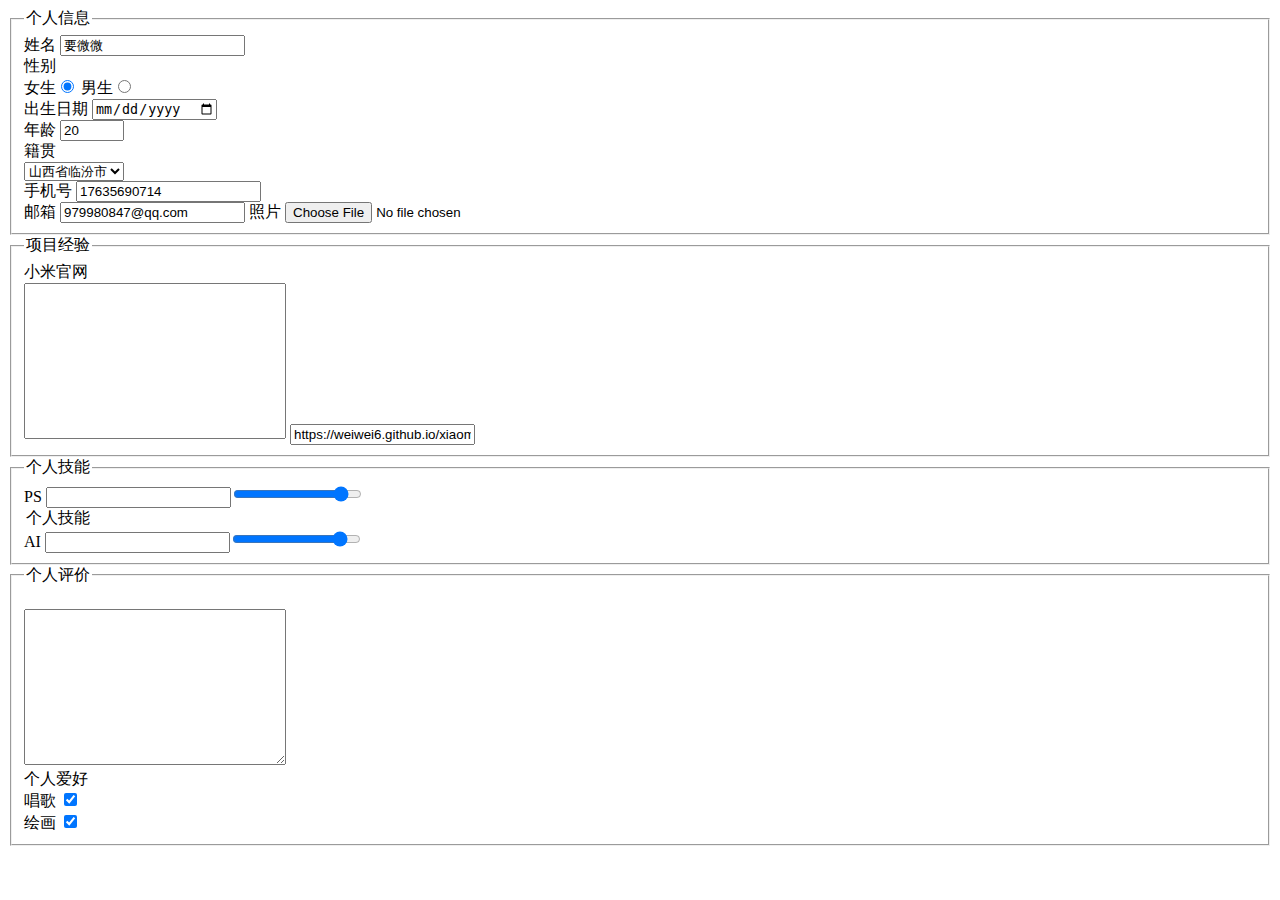
<file: gerenjianli.html>
<!DOCTYPE html>
<html lang="en">
<head>
	<meta charset="UTF-8">
	<title>个人简历</title>
</head>
<body>
	<fieldset>
		<legend>个人信息</legend>
		<label for="">姓名</label>
		<input type="text"value="要微微" readonly>
		<br>

		<label for="">性别</label>
		<br>
		<label for="">女生</label><input type="radio" name="sex" checked>
		<label for="">男生</label><input type="radio" name="sex">
		<br>		

		<label for="">出生日期</label>
		<input type="date">
		<br>

		<label for="">年龄</label>
		<input type="number" max="100" min="18" value="20" step="1">
		<br>

        <label for="">籍贯</label>
		<br>
		<select name="" id="">
			<option value="">山西省临汾市</option>
			<option value="">山西省太原市</option>
			<option value="">山西省吕梁市</option>
		</select>
		<br>

        <label for="">手机号</label>
        <input type="tel" value="17635690714">
        <br>

        <label for="">邮箱</label>
        <input type="email" value="979980847@qq.com">

        <label for="">照片</label>
        <input type="file">

	</fieldset>

	<fieldset>
		<legend>项目经验</legend>
		<label for="">小米官网</label>
		<br>
		<textarea  name="" id="" cols="30" rows="10" style="resize: none;"></textarea>
		<input type="url" value="https://weiwei6.github.io/xiaomi/">
		
	</fieldset>

	<fieldset>
	<legend>个人技能</legend>
    <label for="">PS</label>
    <input type="text"><input type="range" min="1" max="10" value="9">
    <br>

    <legend>个人技能</legend>
    <label for="">AI</label>
    <input type="text"><input type="range" min="1" max="10" value="9">
    <br>
    </fieldset>

    <fieldset>
    <legend>个人评价</legend>
    <br>

    <textarea name="" id="" cols="30" rows="10"></textarea>
    <br>

    <label for="">个人爱好</label>
    <br>

    <label for="">唱歌</label>
    <input type="checkbox" checked>
    <br>

    <label for="">绘画</label>
    <input type="checkbox" checked>
    <br>

    </fieldset>
</body>
</html>
</file>
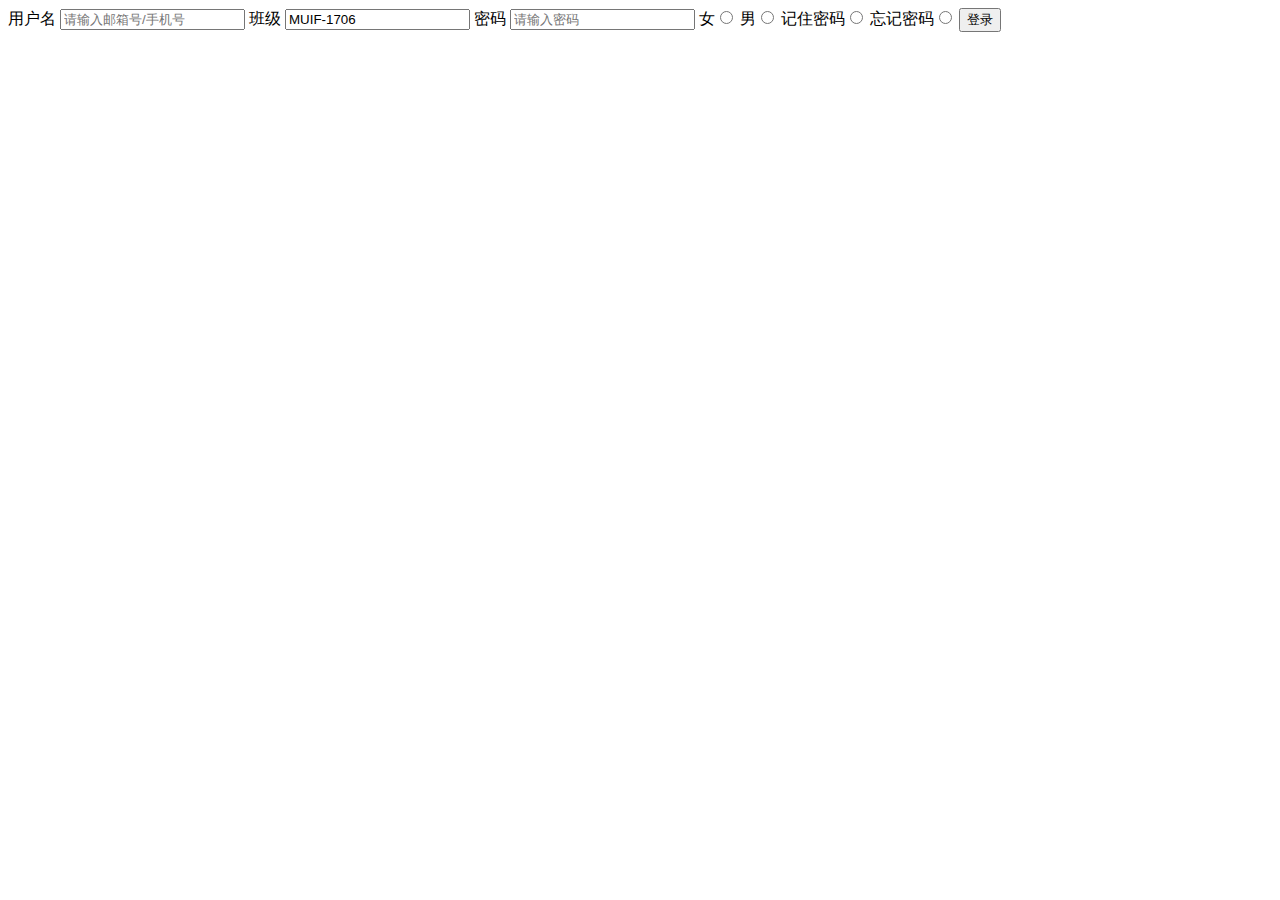
<file: input.html>
<!DOCTYPE html>
<html lang="en">
<head>
	<meta charset="UTF-8">
	<title>表单元素</title>
</head>
<body>
	<form action="javascript:alert('数据进行验证')" method="post">
		<!-- action:数据提交地址
		method:数据提交方式 
		       get:提交速度快，但是不安全
		       post：提交速度慢，但是安全 -->
		<label for="">用户名</label>
		<input type="text" placeholder="请输入邮箱号/手机号" required maxlength="10">
		 <!-- type设置input类型
		 value:设置默认值
		 placeholder：设置提示信息
		 required：设置必须填写
		 readonly：设置只读
		 maxlength：设置可输入字符的最大长度
		 minlength：设置可输入字符的最小长度
		 autocomplete ：自动补全   一般情况下是关闭的 ：autocomplete ="off" -->

		<label for="">班级</label>
		<input type="text" value="MUIF-1706" readonly>

		<label for="">密码</label>
		<input type="password" value="" placeholder="请输入密码" required minlength="6">

		<label for="">女</label><input type="radio" name="sex">
		<label for="">男</label><input type="radio" name="sex">

		<label for="">记住密码</label><input type="radio" name="mima">
		<label for="">忘记密码</label><input type="radio" name="mima">

		<input type="submit" value="登录">
	</form>
</body>
</html>
</file>
<file: css/index.css>
.head{
	width: 100%;
	height: 40px;
	background-color: #333;
}
.head-wenzi{
	color: #b0b0b0;
	float: left;
	line-height: 40px;
	font-family: '微软雅黑','苹方';
	font-weight: normal;
	/* 设置光标样式 */
	cursor: pointer;
}
/* 鼠标移入时的状态 */
.head-wenzi:hover{
	color: #fff;
}
.head-neikuan{
	width: 1226px;
	height: 40px;
	margin: 0 auto;/* 让块元素居中 */
}
.head-shuxian{
    color: #424242;
    float: left;
    line-height: 40px;
    font-size: 12px;
    font-family: '微软雅黑','苹方';
	font-weight: lighter;
	margin: 0 6px;
}
.head-left{
    float: left;
}
.head-right{
    float: right;
}
.nav-neikuan{
	width: 1226px;
	height: 100px;
	margin: 0 auto;
	overflow: hidden;
}
.logo{
	width: 55px;
	height: 55px;
	background-color: #ff6700;
	margin-top: 22.5px;
	float: left;
}
.nav-wenzi{
	float: left;
	margin-left: 190px;
}
.nav-font{
	float: left;
	line-height: 100px;
	margin-right: 20px;
	color: #333;
	font-size: 16px;

}
.nav-font:hover{
	color: orange;
}
.list{
	width: 1226px;
	height: 170px;
	margin: 0 auto;
	margin-top: 14px;
}
.list-tu{
	width: 316px;
	height: 170px;
	/* background-color: #5f5750; */
	float: left;
	transition: all 0.3s linear;
}
.list-tu1{
	width: 234px;
	background-color: #5f5750;
	display: flex; /* 设置弹性 */
	flex-wrap: wrap;
	justify-content: space-between;/*  水平方向两端对齐 */
	align-content: space-between;
	color: #fff;
}
.list-shuxian{
	align-self: center;
}
.list-tu2{
	float: right;
}
.list-tu3{
	margin: 0 15px;
}
.list-tu:hover{
	box-shadow: 0px 15px 30px rgba(0, 0, 0, 0.1);
}
.danpin{
	width: 1226px;
	height: 438px;
	margin: 0 auto;
	margin-top: 26px;
}
.danpin-top{
	width: 100%;
	height: 58px;
	line-height: 58px;
	font-size: 22px;
	font-weight: 200;
	color: #333;
}
.danpin-left{
	float: left;
}
.danpin-right{
	width: 70px;
	height: 25px;
	float: right;
	margin-top: 16.5px;
}
.danpin-right a:hover{
	color: #ff6700;
}
.danpin-right a{
	width: 33px;
	height: 23px;
	float: left;
	border: 1px solid #e0e0e0;
	line-height: 23px;
	text-align: center;
}
.danpin-bottom{
	width: 100%;
	height: 380px;
}
.danpin-contant{
	width: 234px;
	height: 300px;
	background-color: #fafafa;
    border-top: 1px solid #ffac13;
    padding-top: 39px;
    float: left;
    margin-right: 14px;
}
.danpin-tupian{
	width: 160px;
	height: 166px;
	margin: 0 auto;
	display: block; /* 加上它a标签就可以设置大小了 */
}
.danpin-wenzi1{
	font-size: 14px;
	font-weight: 400;
	color: #212121;
	display: block;
	margin-top: 22px;
	text-align: center;
}
.danpin-wenzi2{
	font-size: 12px;
	color: #b0b0b0;
	font-weight: normal;
	text-align: center;
	margin-top: 3px;
}
.danpin-wenzi3{
	font-size: 12px;
	color: #ff6709;
	font-weight: normal;
	text-align: center;
	margin-top: 12px;
}
.danpin-contant1{
	border-top-color: #83c44e;
}
.danpin-contant2{
	border-top-color: #2196f3;
}
.danpin-contant3{
	border-top-color: #ffac13;
}
.danpin-contant4{
	border-top-color: #00c0a5;
	margin: 0;
}
.buy{
	display: block;
	float: left;
	width: 120px;
	height: 40px;
	background-color: #424242;
	margin-left: 22px;
	color: #b0b0b0;
	font-size: 12px;
	line-height: 40px;
	text-align: center;
}
.buy .iconfont{/* 中间拿空格隔开 */
	font-size: 20px;
}
.buy:hover{
	background-color: #fff;
	color: #ff6700;
}
.list-icon{
	width: 76px;
	height: 82px;
	display: flex;
	flex-wrap:wrap;
	justify-content: center;
	align-content: center;
}
.list-icon .iconfont{
    padding: 0 10px;
}
.list-shuxian{
	width: 1px;
	height: 70px;
	background-color: #665e57;
}
.list-shuxian1{
	width: 65px;
	height: 1px;
	background-color: #665e57;
}
.list-shuxian2{
    margin-left: 6.5px;
}
.list-shuxian3{
	margin-right: 6.5px;
}
.list-icon a{
	color: rgba(255,255,255,0.7);
	font-size: 12px;
}
.list-icon .iconfont{
	font-size: 24px;
}
.list-icon:hover a{
	color: rgb(255,255,255);
}
.goods{
	width: 100%;
	background-color: #f5f5f5;
	overflow: hidden;
}
.jiadian{
	width: 1226px;
	height: 686px;
	margin: 0 auto;
	margin-top: 50px;
}
.jiadian-top{
	width: 100%;
	height: 58px;
	display: flex;
	flex-wrap: wrap;
	justify-content: space-between;
	align-items: center;
}
.jiadian-wenzi{
	width: 253px;
	height: 58px;
	display: flex;
	flex-wrap: wrap;
	justify-content: space-between;
	align-items: center;
}
.jiadian-top h2{
	font-size: 22px;
	font-weight: 200;
	color: #333;
}
.jiadian-wenzi a{
	font-size: 16px;
	color: #333;
	transition: all 0.1s linear;
}
.jiadian-wenzi a:hover,.jiadian-wenzi .jiadian-active{/* 后代选择器拿空格隔开 */
	color: orangered;
	border-bottom: 2px solid orangered;
}
.jiadian-bottom{
	width: 100%;
	height: 628px;
	display: flex;
	flex-wrap: wrap;
	justify-content: space-between;
}
.jiadian-left{
	width: 234px;
	height: 100%;
}
.jiadian-right{
	width: 978px;
	height: 100%;
	display: flex;
	flex-wrap: wrap;
	justify-content: space-between;
	align-content: space-between;
}
.jiadian-item{
	width: 234px;
	height: 300px;
	background-color: #fff;
	display: flex;
	flex-wrap: wrap;
	justify-content: center;
	position: relative;
	overflow: hidden;
}
.jiadian-item:hover .jiadian-item6{
    bottom: 0px;
}
.jiadian-item1{
	width: 64px;
	height: 20px;
	background-color: #e53935;
	font-size: 12px;
	color: #fff;
	line-height: 20px;
	text-align: center;
	margin: 0 70px;
}
.jiadian-item2{
	display: block;
	width: 150px;
	height: 156px;
	margin-top: 14px;
}
.jiadian-item3{
	font-size: 14px;
	color: #333;
	padding: 0 20px;
	display: block;
}
.jiadian-item4{
	font-size:12px;
	color: #b0b0b0;
}
.jiadian-item5{
	font-size: 14px;
	color: #ff7600;
	padding: 0 70px;
}
.jiadian-item:nth-child(3) .jiadian-item1,.jiadian-item:nth-child(6) .jiadian-item1{
    background-color: #83c44e;
}
.jiadian-item:nth-child(4) .jiadian-item1,.jiadian-item:nth-child(5) .jiadian-item1,.jiadian-item:nth-child(7) .jiadian-item1{
    background-color: rgba(0, 0, 0, 0);
}
.jiadian-items{
	width: 234px;
	height: 300px;
}
.jiadian-items1{
	width: 100%;
	height: 93px;
	background-color: #fff;
	padding-top: 50px;
}
.jiadian-items1:nth-child(2){
	margin-top: 14px;
}
.jiadian-items2{
	width: 50%;
	float: left;
	text-align: center;
}
.jiadian-items2 .jiadian-item5{
	padding: 0;
}
.jiadian-items3{
	width: 80px;
	height: 80px;
	float: right;
	margin-right: 10px;
}
.items4{
	width: 48px;
	height: 48px;
	float: right;
	margin-right: 30px;
}
.zhineng-right{
	width: 100%;
}
.jiadian-item,.jiadian-items1,.jiadian-left,.jiadian-item6{
	transition: all 0.2s linear;
}
.jiadian-item:hover,.jiadian-items1:hover,.jiadian-left:hover{
	box-shadow:0px 10px 18px 5px rgba(0, 0, 0, 0.1);
	transform: translateY(-2px); 
}
.jiadian-item6{
	width: 100%;
	height: 80px;
	background-color: #f25807;
	position: absolute;
	bottom: -80px;
}

.video{
	width: 1226px;
	height: 343px;
	margin: 0 auto;
	margin-top: -40px;
	margin-bottom: 60px;
}
.video-right{
	width: 90px;
	float: right;
	height: 100%;
	transition: all 1s linear;
}
.video-right a{
	font-size: 14px;
	color: #000;
}
.video-right:hover a{
	color: #ffac13;
}
.video-bottom{
	width: 100%;
	height: 285px;
	display: block;
	flex-wrap: wrap;
    justify-content: space-between;
}
.video-item{
	width: 296px;
	height: 100%;
	background: #fff;
	margin-right: 14px;
	float: left;
}
.video-item:hover{
	box-shadow: 0px 10px 18px 5px rgba(0, 0, 0, 0.1);
    transform: translateY(-2px);
}
.video-items{
	display: block;
	margin-right: 0;
}
.video-item1{
	width: 100%;
	height: 180px;
	position: relative;
	transition: all 0.2s linear;
}
.video-item1 .play{
	position: absolute;
	left: 20px;
	bottom: 10px;
	font-size: 30px;
	color: #fff;
}
.video-item1:hover a{
	color: #ffac13;
}
.video-item2{
	font-size: 14px;
	color: #424242;
	display: block;
	text-align: center;
	margin-top: 28px;
}
.video-item3{
	font-size: 14px;
	color: #b0b0b0;
	display: block;
	text-align: center;
	margin-top: 6px;
}
.banner{
	width: 1226px;
	height: 460px;
	background-color: powderblue;
	margin: 0 auto;
	position: relative;
}
.banner-img{
	width: 100%;
	height: 100%;
}
.banner-nav{	
	width: 234px;
	height: 420px;
	background-color: rgba(0, 0, 0, 0.6);
	position: absolute;
	left: 0;
	top: 0;
	padding: 20px 0;
	z-index: 999;
}
.banner-item{
	width: 174px;
	height: 42px;
	padding: 0 30px;
	font-size: 14px;
	color: #fff;
	line-height: 42px;
	cursor: pointer;
}
.banner-item:hover{
	background-color: orangered;
}
.banner-item span:nth-child(2){
	float: right;
}
.banner-btn{
	width: 41px;
	height: 69px;
	position: absolute;
	top: 0;
	bottom: 0;
	margin: auto;
	text-align: center;
	line-height: 69px;
	font-size: 40px;
	color: #fff;
	z-index: 999;
}
.banner-btn:hover{
	background-color: rgba(0, 0, 0, 0.7)
}
.banner .lbtn{
	left: 234px;
}
.rbtn{
	right: 0;
}
.banner-pages{
	width: 140px!important;
	height: 10px;
	position: absolute;
	right: 30px;
	bottom: 10px!important;
	z-index: 999;
	left: auto!important;
}
.banner .banner-pages .swiper-pagination-bullet{
	width: 6px;
	height: 6px;
	background-color: #ccc;
	border-radius: 50%;
	float: left;
	margin: 0 5px;
	border: 2px solid #666;
	cursor: pointer;
}
.banner-pages{
	width: 140px!important;
	height: 10px;
	position: absolute;
	right: 30px;
	left: auto;
	bottom: 10px!important;
	z-index: 999;
}
.banner .banner-pages .swiper-pagination-bullet{
	width: 6px;
	height: 6px;
	border-radius: 50%;
	float: left;
	margin: 0 5px;
	border: 2px solid #fff;
	cursor: pointer;
	background-color: #666;
}
.nav-search{
	width: 296px;
	height: 50px;
	float: right;
	margin-top: 25px;
}
.sousuo{
	width: 243px;
	height: 48px;
	border: 1px solid #e0e0e0;
	text-indent: 26px;
    float: left;
}
.sousuo:focus{
	outline: 1px solid #ff6700;
}
.nav-btn{
	width: 51px;
	height: 50px;
	background-color: white;
	border: 1px solid #e0e0e0;
	float: right;
	outline: none;
}
.nav-btn:hover{
	background-color: #ff6700;
}
.dibu{
	width: 100%;
	height: 272px;
	background: #fff;
}
.dibu-top{
	width: 1226px;
	height: 80px;
	margin: 0 auto;
}
.dibu-icon{
	width: 242.74px;
    height: 25px;
    font-size: 16px;
    line-height: 25px;
    text-align: center;
    float: left;
    margin-top: 27.5px;
    transition: all 0.2s linear;
}
.dibu-icon a{
	color: #616161;
}
.dibu-icon:hover a{
    color: #ffac13;
}
.dibu-shuxian{
	width: 1px;
	height: 25px;
	/* background-color: #333; */
	float: left;
	margin-top: 27.5px;
	border-left: 1px solid #e0e0e0;
}
.dibu-hengxian{
	width: 1226px;
    height: 1px;
    background-color: #e0e0e0;
    margin: 0 auto;
}
.dibu-bottom{
	width: 1226px;
	height: 192px;
	margin: 0 auto;
}
.dibu-left{
	width: 160px;
	height: 112px;
	float: left;
	margin: 0;
	margin-top: 40px;
}
.dibu-left a{
	display:block;
	color: #757575;
	font-size: 12px;
	margin: 10px 0 0;
}
.dibu-left-item{
	font-size: 14px;
    line-height: 1.25;
    color: #424242;
    margin: -1px 0 26px;
}
.dibu-left a:hover{
    color: #ff6700;
}
.dibu-shuxian1{
	width: 1px;
	height: 112px;
	/* background-color: #333; */
	float: left;
	margin-top: 40px;
	border-left: 1px solid #e0e0e0;	
}
.dibu-right{
	width: 252px;
	height: 112px;
	float: right;
	margin-right: 0;
	margin-top: 40px;	
}
.dibu-right-item{
	font-size: 22px;
    line-height: 1;
    color: #ff6700;
    margin: 0 0 5px;
    text-align: center;		
}
.dibu-right-item1{
	font-size: 12px;
    line-height: 1;
    color: #616161;
    margin: 0 0 5px;
    text-align: center;	
}
.dibu-right-item2{
	font-size: 12px;
    line-height: 1;
    color: #616161;
    margin: 0 0 16px;
    text-align: center;	
}
.item3{
	width: 116px;
    height: 26px;
    border: 1px solid #ff6500;
    margin: 0 auto;
    color: #ff6700;
    line-height: 26px;
}
.item3 a{
	color: #ff6700;
}
.item3:hover{
	background-color: #ff6700;
}
.item3 a:hover{
	color: #fff;
}
.zuizhong{
	width: 100%;
	height: 166px;
	background-color: #fafafa;
	font-size: 12px;
	margin: 0 auto;
	margin-top: 30px;
}
.zuizhong-neirong{
	width: 1226px;
	height: 57px;	
	margin: 0 auto;
	padding: 54.5px 0 0 0;
	
}
.zuizhong-logo{
	width: 57px;
	height: 57px;
	background-color:#ff6700;
}
.zuizhong-wenzi1{
	color: #757575;
	line-height: 19px;
}
.zuizhong-wenzi1-box1{
	float: left;
	font-size: 12px;
}
.zuizhong-wenzi1:hover{
	color: #ff6700;
}
.zuizhong-logo-hezi{
	width: 57px;
	height: 57px;
	float: left;
	margin-right: 10px;
}
.zuizhong-wenzi1-box00{
	width: 718px;
	height: 19px;
	float: left;
}
.zuizhongshuxian{
	width: 1px;
	height: 12px;
	background-color: #b0b0b0;
	float: left;
	margin: 3px 3px;
}
.zuizhong-wenzi1-box01{
	width: 612px;
	height: 36px;
	color: #b0b0b0;
	float: left;
}
.zuizhong-lianjie{
	color: #b0b0b0;
}
.zuizhong-wenzi1-box01 a:hover{
	color: #ff6700;
}
.weifa{
	margin-top: 4px;
}
.shengming{
	margin-top: 4px;
}
.zuizhong-right-box{
	width: 376px;
	height: 28px;
	float: right;
}
.xiaolianjie-i{
	width: 83px;
	height: 28px;
	background-color: #fafafa;
	margin-left: 7px;
	float: right;
}
.fashao{
	clear: both;
	width: 267px;
	height: 19px;
	margin: 30px auto 0;
	color: #333;
	font-size: 19px;
}
</file>
<file: css/base.css>
*{
	margin: 0;
	padding: 0;
	text-decoration: none;
	font-family: '微软雅黑','苹方';
	list-style: none;
}
img{
	width: 100%;
	height: 100%;
}
@font-face {
  font-family: 'iconfont';  /* project id 461537 */
  src: url('https://at.alicdn.com/t/font_461537_j7twhhekf2k2o6r.eot');
  src: url('https://at.alicdn.com/t/font_461537_j7twhhekf2k2o6r.eot?#iefix') format('embedded-opentype'),
  url('https://at.alicdn.com/t/font_461537_j7twhhekf2k2o6r.woff') format('woff'),
  url('https://at.alicdn.com/t/font_461537_j7twhhekf2k2o6r.ttf') format('truetype'),
  url('https://at.alicdn.com/t/font_461537_j7twhhekf2k2o6r.svg#iconfont') format('svg');
}
</file>
<file: css/css/index.css>
.head{
	width: 100%;
	height: 40px;
	background-color: #333;
}
.head-wenzi{
	color: #b0b0b0;
	float: left;
	line-height: 40px;
	font-family: '微软雅黑','苹方';
	font-weight: normal;
	/* 设置光标样式 */
	cursor: pointer;
}
/* 鼠标移入时的状态 */
.head-wenzi:hover{
	color: #fff;
}
.head-neikuan{
	width: 1226px;
	height: 40px;
	margin: 0 auto;/* 让块元素居中 */
}
.head-shuxian{
    color: #424242;
    float: left;
    line-height: 40px;
    font-size: 12px;
    font-family: '微软雅黑','苹方';
	font-weight: lighter;
	margin: 0 6px;
}
.head-left{
    float: left;
}
.head-right{
    float: right;
}
.nav-neikuan{
	width: 1226px;
	height: 100px;
	margin: 0 auto;
	overflow: hidden;
}
.logo{
	width: 55px;
	height: 55px;
	background-color: #ff6700;
	margin-top: 22.5px;
	float: left;
}
.nav-wenzi{
	float: left;
	margin-left: 190px;
}
.nav-font{
	float: left;
	line-height: 100px;
	margin-right: 20px;
	color: #333;
	font-size: 16px;

}
.nav-font:hover{
	color: orange;
}
.list{
	width: 1226px;
	height: 170px;
	margin: 0 auto;
	margin-top: 14px;
}
.list-tu{
	width: 316px;
	height: 170px;
	/* background-color: #5f5750; */
	float: left;
	transition: all 0.3s linear;
}
.list-tu1{
	width: 234px;
	background-color: #5f5750;
	display: flex; /* 设置弹性 */
	flex-wrap: wrap;
	justify-content: space-between;/*  水平方向两端对齐 */
	align-content: space-between;
	color: #fff;
}
.list-shuxian{
	align-self: center;
}
.list-tu2{
	float: right;
}
.list-tu3{
	margin: 0 15px;
}
.list-tu:hover{
	box-shadow: 0px 15px 30px rgba(0, 0, 0, 0.1);
}
.danpin{
	width: 1226px;
	height: 438px;
	margin: 0 auto;
	margin-top: 26px;
}
.danpin-top{
	width: 100%;
	height: 58px;
	line-height: 58px;
	font-size: 22px;
	font-weight: 200;
	color: #333;
}
.danpin-left{
	float: left;
}
.danpin-right{
	width: 70px;
	height: 25px;
	float: right;
	margin-top: 16.5px;
}
.danpin-right a:hover{
	color: #ff6700;
}
.danpin-right a{
	width: 33px;
	height: 23px;
	float: left;
	border: 1px solid #e0e0e0;
	line-height: 23px;
	text-align: center;
}
.danpin-bottom{
	width: 100%;
	height: 380px;
}
.danpin-contant{
	width: 234px;
	height: 300px;
	background-color: #fafafa;
    border-top: 1px solid #ffac13;
    padding-top: 39px;
    float: left;
    margin-right: 14px;
}
.danpin-tupian{
	width: 160px;
	height: 166px;
	margin: 0 auto;
	display: block; /* 加上它a标签就可以设置大小了 */
}
.danpin-wenzi1{
	font-size: 14px;
	font-weight: 400;
	color: #212121;
	display: block;
	margin-top: 22px;
	text-align: center;
}
.danpin-wenzi2{
	font-size: 12px;
	color: #b0b0b0;
	font-weight: normal;
	text-align: center;
	margin-top: 3px;
}
.danpin-wenzi3{
	font-size: 12px;
	color: #ff6709;
	font-weight: normal;
	text-align: center;
	margin-top: 12px;
}
.danpin-contant1{
	border-top-color: #83c44e;
}
.danpin-contant2{
	border-top-color: #2196f3;
}
.danpin-contant3{
	border-top-color: #ffac13;
}
.danpin-contant4{
	border-top-color: #00c0a5;
	margin: 0;
}
.buy{
	display: block;
	float: left;
	width: 120px;
	height: 40px;
	background-color: #424242;
	margin-left: 22px;
	color: #b0b0b0;
	font-size: 12px;
	line-height: 40px;
	text-align: center;
}
.buy .iconfont{/* 中间拿空格隔开 */
	font-size: 20px;
}
.buy:hover{
	background-color: #fff;
	color: #ff6700;
}
.list-icon{
	width: 76px;
	height: 82px;
	display: flex;
	flex-wrap:wrap;
	justify-content: center;
	align-content: center;
}
.list-icon .iconfont{
    padding: 0 10px;
}
.list-shuxian{
	width: 1px;
	height: 70px;
	background-color: #665e57;
}
.list-shuxian1{
	width: 65px;
	height: 1px;
	background-color: #665e57;
}
.list-shuxian2{
    margin-left: 6.5px;
}
.list-shuxian3{
	margin-right: 6.5px;
}
.list-icon a{
	color: rgba(255,255,255,0.7);
	font-size: 12px;
}
.list-icon .iconfont{
	font-size: 24px;
}
.list-icon:hover a{
	color: rgb(255,255,255);
}
.goods{
	width: 100%;
	background-color: #f5f5f5;
	overflow: hidden;
}
.jiadian{
	width: 1226px;
	height: 686px;
	margin: 0 auto;
	margin-top: 50px;
}
.jiadian-top{
	width: 100%;
	height: 58px;
	display: flex;
	flex-wrap: wrap;
	justify-content: space-between;
	align-items: center;
}
.jiadian-wenzi{
	width: 253px;
	height: 58px;
	display: flex;
	flex-wrap: wrap;
	justify-content: space-between;
	align-items: center;
}
.jiadian-top h2{
	font-size: 22px;
	font-weight: 200;
	color: #333;
}
.jiadian-wenzi a{
	font-size: 16px;
	color: #333;
	transition: all 0.1s linear;
}
.jiadian-wenzi a:hover,.jiadian-wenzi .jiadian-active{/* 后代选择器拿空格隔开 */
	color: orangered;
	border-bottom: 2px solid orangered;
}
.jiadian-bottom{
	width: 100%;
	height: 628px;
	display: flex;
	flex-wrap: wrap;
	justify-content: space-between;
}
.jiadian-left{
	width: 234px;
	height: 100%;
}
.jiadian-right{
	width: 978px;
	height: 100%;
	display: flex;
	flex-wrap: wrap;
	justify-content: space-between;
	align-content: space-between;
}
.jiadian-item{
	width: 234px;
	height: 300px;
	background-color: #fff;
	display: flex;
	flex-wrap: wrap;
	justify-content: center;
	position: relative;
	overflow: hidden;
}
.jiadian-item:hover .jiadian-item6{
    bottom: 0px;
}
.jiadian-item1{
	width: 64px;
	height: 20px;
	background-color: #e53935;
	font-size: 12px;
	color: #fff;
	line-height: 20px;
	text-align: center;
	margin: 0 70px;
}
.jiadian-item2{
	display: block;
	width: 150px;
	height: 156px;
	margin-top: 14px;
}
.jiadian-item3{
	font-size: 14px;
	color: #333;
	padding: 0 20px;
	display: block;
}
.jiadian-item4{
	font-size:12px;
	color: #b0b0b0;
}
.jiadian-item5{
	font-size: 14px;
	color: #ff7600;
	padding: 0 70px;
}
.jiadian-item:nth-child(3) .jiadian-item1,.jiadian-item:nth-child(6) .jiadian-item1{
    background-color: #83c44e;
}
.jiadian-item:nth-child(4) .jiadian-item1,.jiadian-item:nth-child(5) .jiadian-item1,.jiadian-item:nth-child(7) .jiadian-item1{
    background-color: rgba(0, 0, 0, 0);
}
.jiadian-items{
	width: 234px;
	height: 300px;
}
.jiadian-items1{
	width: 100%;
	height: 93px;
	background-color: #fff;
	padding-top: 50px;
}
.jiadian-items1:nth-child(2){
	margin-top: 14px;
}
.jiadian-items2{
	width: 50%;
	float: left;
	text-align: center;
}
.jiadian-items2 .jiadian-item5{
	padding: 0;
}
.jiadian-items3{
	width: 80px;
	height: 80px;
	float: right;
	margin-right: 10px;
}
.items4{
	width: 48px;
	height: 48px;
	float: right;
	margin-right: 30px;
}
.zhineng-right{
	width: 100%;
}
.jiadian-item,.jiadian-items1,.jiadian-left,.jiadian-item6{
	transition: all 0.2s linear;
}
.jiadian-item:hover,.jiadian-items1:hover,.jiadian-left:hover{
	box-shadow:0px 10px 18px 5px rgba(0, 0, 0, 0.1);
	transform: translateY(-2px); 
}
.jiadian-item6{
	width: 100%;
	height: 80px;
	background-color: #f25807;
	position: absolute;
	bottom: -80px;
}

.video{
	width: 1226px;
	height: 343px;
	margin: 0 auto;
	margin-top: -40px;
	margin-bottom: 60px;
}
.video-right{
	width: 90px;
	float: right;
	height: 100%;
	transition: all 1s linear;
}
.video-right a{
	font-size: 14px;
	color: #000;
}
.video-right:hover a{
	color: #ffac13;
}
.video-bottom{
	width: 100%;
	height: 285px;
	display: block;
	flex-wrap: wrap;
    justify-content: space-between;
}
.video-item{
	width: 296px;
	height: 100%;
	background: #fff;
	margin-right: 14px;
	float: left;
}
.video-item:hover{
	box-shadow: 0px 10px 18px 5px rgba(0, 0, 0, 0.1);
    transform: translateY(-2px);
}
.video-items{
	display: block;
	margin-right: 0;
}
.video-item1{
	width: 100%;
	height: 180px;
	position: relative;
	transition: all 0.2s linear;
}
.video-item1 .play{
	position: absolute;
	left: 20px;
	bottom: 10px;
	font-size: 30px;
	color: #fff;
}
.video-item1:hover a{
	color: #ffac13;
}
.video-item2{
	font-size: 14px;
	color: #424242;
	display: block;
	text-align: center;
	margin-top: 28px;
}
.video-item3{
	font-size: 14px;
	color: #b0b0b0;
	display: block;
	text-align: center;
	margin-top: 6px;
}
.banner{
	width: 1226px;
	height: 460px;
	background-color: powderblue;
	margin: 0 auto;
	position: relative;
}
.banner-img{
	width: 100%;
	height: 100%;
}
.banner-nav{	
	width: 234px;
	height: 420px;
	background-color: rgba(0, 0, 0, 0.6);
	position: absolute;
	left: 0;
	top: 0;
	padding: 20px 0;
	z-index: 999;
}
.banner-item{
	width: 174px;
	height: 42px;
	padding: 0 30px;
	font-size: 14px;
	color: #fff;
	line-height: 42px;
	cursor: pointer;
}
.banner-item:hover{
	background-color: orangered;
}
.banner-item span:nth-child(2){
	float: right;
}
.banner-btn{
	width: 41px;
	height: 69px;
	position: absolute;
	top: 0;
	bottom: 0;
	margin: auto;
	text-align: center;
	line-height: 69px;
	font-size: 40px;
	color: #fff;
	z-index: 999;
}
.banner-btn:hover{
	background-color: rgba(0, 0, 0, 0.7)
}
.banner .lbtn{
	left: 234px;
}
.rbtn{
	right: 0;
}
.banner-pages{
	width: 140px!important;
	height: 10px;
	position: absolute;
	right: 30px;
	bottom: 10px!important;
	z-index: 999;
	left: auto!important;
}
.banner .banner-pages .swiper-pagination-bullet{
	width: 6px;
	height: 6px;
	background-color: #ccc;
	border-radius: 50%;
	float: left;
	margin: 0 5px;
	border: 2px solid #666;
	cursor: pointer;
}
.banner-pages{
	width: 140px!important;
	height: 10px;
	position: absolute;
	right: 30px;
	left: auto;
	bottom: 10px!important;
	z-index: 999;
}
.banner .banner-pages .swiper-pagination-bullet{
	width: 6px;
	height: 6px;
	border-radius: 50%;
	float: left;
	margin: 0 5px;
	border: 2px solid #fff;
	cursor: pointer;
	background-color: #666;
}
.nav-search{
	width: 296px;
	height: 50px;
	float: right;
	margin-top: 25px;
}
.sousuo{
	width: 243px;
	height: 48px;
	border: 1px solid #e0e0e0;
	text-indent: 26px;
    float: left;
}
.sousuo:focus{
	outline: 1px solid #ff6700;
}
.nav-btn{
	width: 51px;
	height: 50px;
	background-color: white;
	border: 1px solid #e0e0e0;
	float: right;
	outline: none;
}
.nav-btn:hover{
	background-color: #ff6700;
}
.dibu{
	width: 100%;
	height: 272px;
	background: #fff;
}
.dibu-top{
	width: 1226px;
	height: 80px;
	margin: 0 auto;
}
.dibu-icon{
	width: 242.74px;
    height: 25px;
    font-size: 16px;
    line-height: 25px;
    text-align: center;
    float: left;
    margin-top: 27.5px;
    transition: all 0.2s linear;
}
.dibu-icon a{
	color: #616161;
}
.dibu-icon:hover a{
    color: #ff6700;
}
.dibu-shuxian{
	width: 1px;
	height: 25px;
	/* background-color: #333; */
	float: left;
	margin-top: 27.5px;
	border-left: 1px solid #e0e0e0;
}
.dibu-hengxian{
	width: 1226px;
    height: 1px;
    background-color: #e0e0e0;
    margin: 0 auto;
}
.dibu-bottom{
	width: 1226px;
	height: 192px;
	margin: 0 auto;
}
.dibu-left{
	width: 160px;
	height: 112px;
	float: left;
	margin: 0;
	margin-top: 40px;
}
.dibu-left a{
	display:block;
	color: #757575;
	font-size: 12px;
	margin: 10px 0 0;
}
.dibu-left-item{
	font-size: 14px;
    line-height: 1.25;
    color: #424242;
    margin: -1px 0 26px;
}
.dibu-left a:hover{
    color: #ff6700;
}
.dibu-shuxian1{
	width: 1px;
	height: 112px;
	/* background-color: #333; */
	float: left;
	margin-top: 40px;
	border-left: 1px solid #e0e0e0;	
}
.dibu-right{
	width: 252px;
	height: 112px;
	float: right;
	margin-right: 0;
	margin-top: 40px;	
}
.dibu-right-item{
	font-size: 22px;
    line-height: 1;
    color: #ff6700;
    margin: 0 0 5px;
    text-align: center;		
}
.dibu-right-item1{
	font-size: 12px;
    line-height: 1;
    color: #616161;
    margin: 0 0 5px;
    text-align: center;	
}
.dibu-right-item2{
	font-size: 12px;
    line-height: 1;
    color: #616161;
    margin: 0 0 16px;
    text-align: center;	
}
.item3{
	width: 116px;
    height: 26px;
    border: 1px solid #ff6700;
    margin: 0 auto;
    color: #ff6700;
    line-height: 26px;
}
.item3 a{
	color: #ff6700;
}
.item3:hover{
	background-color: #ff6700;
}
.item3 a:hover{
	color: #fff;
}
.zuizhong{
	width: 100%;
	height: 166px;
	background-color: #fafafa;
	font-size: 12px;
	margin: 0 auto;
	margin-top: 30px;
}
.zuizhong-neirong{
	width: 1226px;
	height: 57px;	
	margin: 0 auto;
	padding: 54.5px 0 0 0;
	
}
.zuizhong-logo{
	width: 57px;
	height: 57px;
	background-color:#ff6700;
}
.zuizhong-wenzi1{
	color: #757575;
	line-height: 19px;
}
.zuizhong-wenzi1-box1{
	float: left;
	font-size: 12px;
}
.zuizhong-wenzi1:hover{
	color: #ff6700;
}
.zuizhong-logo-hezi{
	width: 57px;
	height: 57px;
	float: left;
	margin-right: 10px;
}
.zuizhong-wenzi1-box00{
	width: 718px;
	height: 19px;
	float: left;
}
.zuizhongshuxian{
	width: 1px;
	height: 12px;
	background-color: #b0b0b0;
	float: left;
	margin: 3px 3px;
}
.zuizhong-wenzi1-box01{
	width: 612px;
	height: 36px;
	color: #b0b0b0;
	float: left;
}
.zuizhong-lianjie{
	color: #b0b0b0;
}
.zuizhong-wenzi1-box01 a:hover{
	color: #ff6700;
}
.weifa{
	margin-top: 4px;
}
.shengming{
	margin-top: 4px;
}
.zuizhong-right-box{
	width: 376px;
	height: 28px;
	float: right;
}
.xiaolianjie-i{
	width: 83px;
	height: 28px;
	background-color: #fafafa;
	margin-left: 7px;
	float: right;
}
.fashao{
	clear: both;
	width: 267px;
	height: 19px;
	margin: 30px auto 0;
	color: #e0e0e0;
	font-size: 19px;
}
</file>
<file: css/css/base.css>
*{
	margin: 0;
	padding: 0;
	text-decoration: none;
	font-family: '微软雅黑','苹方';
	list-style: none;
}
img{
	width: 100%;
	height: 100%;
}
@font-face {
  font-family: 'iconfont';  /* project id 461537 */
  src: url('https://at.alicdn.com/t/font_461537_j7twhhekf2k2o6r.eot');
  src: url('https://at.alicdn.com/t/font_461537_j7twhhekf2k2o6r.eot?#iefix') format('embedded-opentype'),
  url('https://at.alicdn.com/t/font_461537_j7twhhekf2k2o6r.woff') format('woff'),
  url('https://at.alicdn.com/t/font_461537_j7twhhekf2k2o6r.ttf') format('truetype'),
  url('https://at.alicdn.com/t/font_461537_j7twhhekf2k2o6r.svg#iconfont') format('svg');
}
</file>
